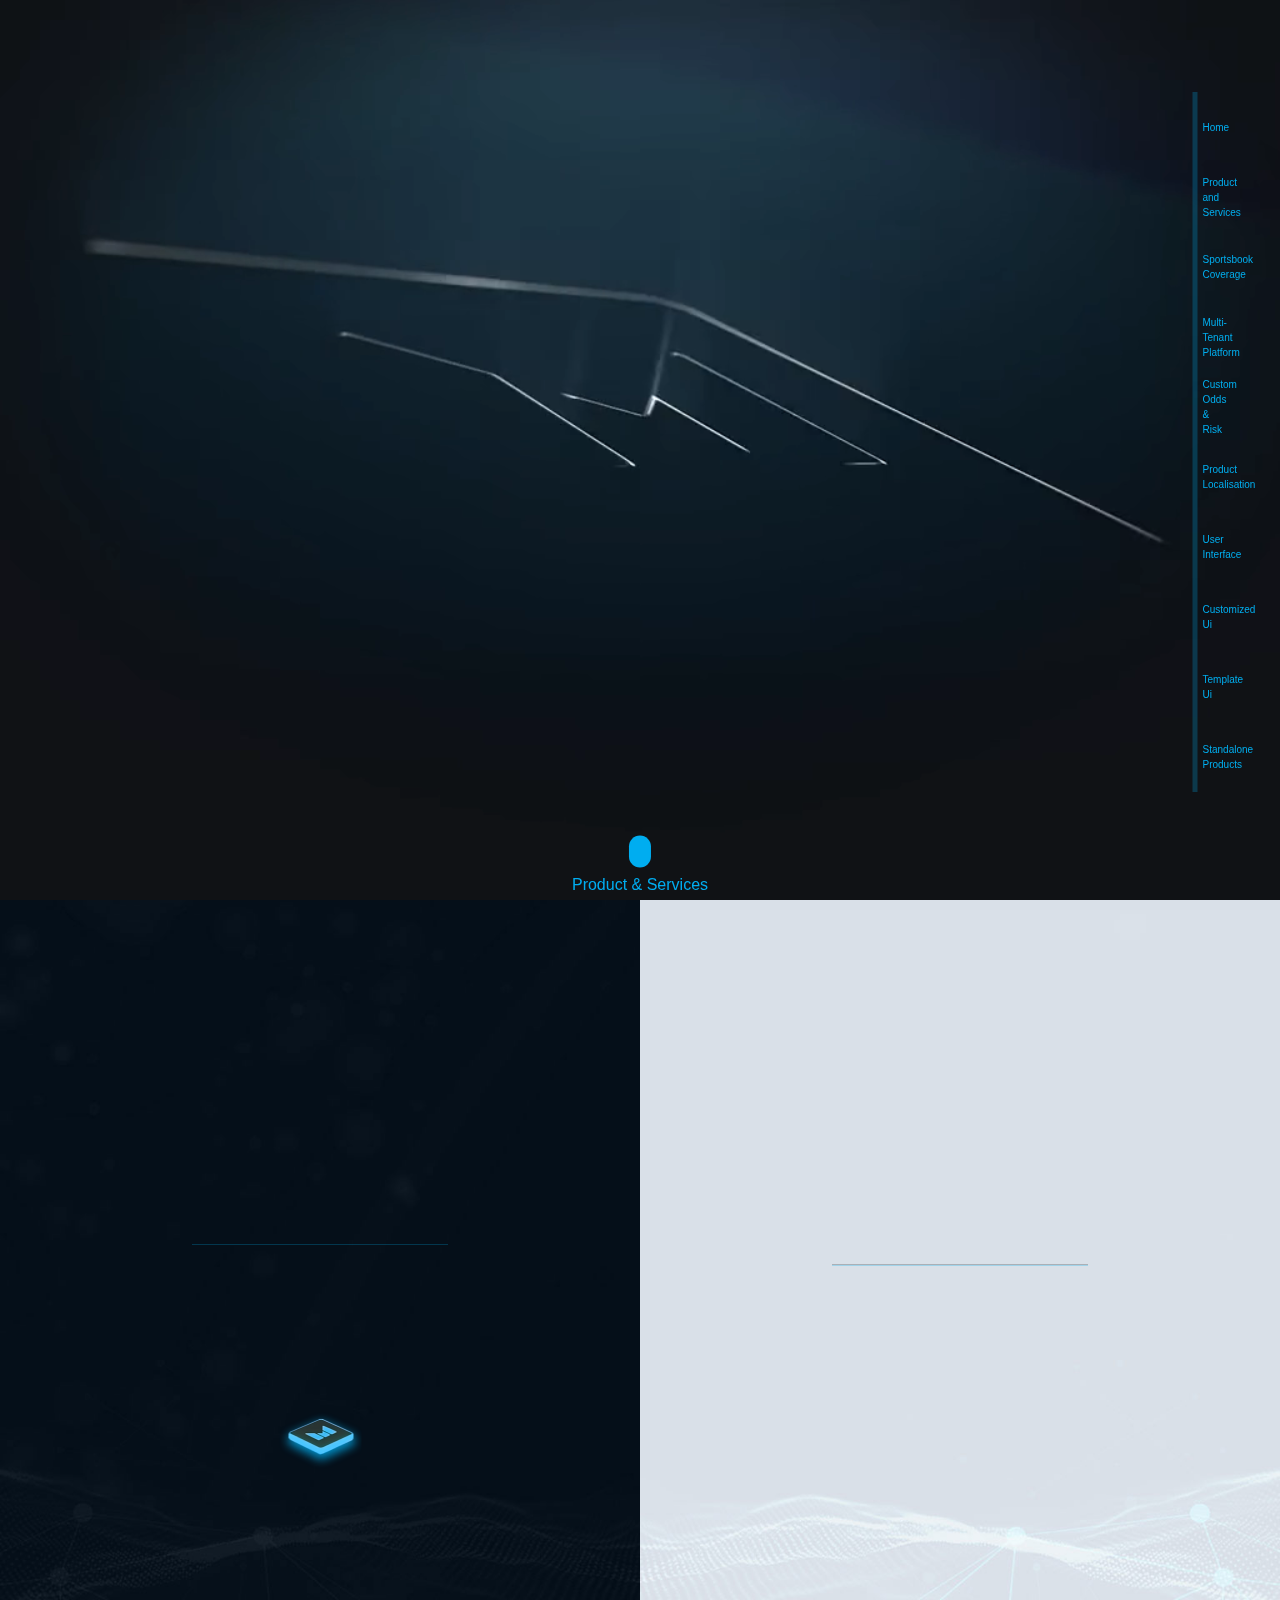
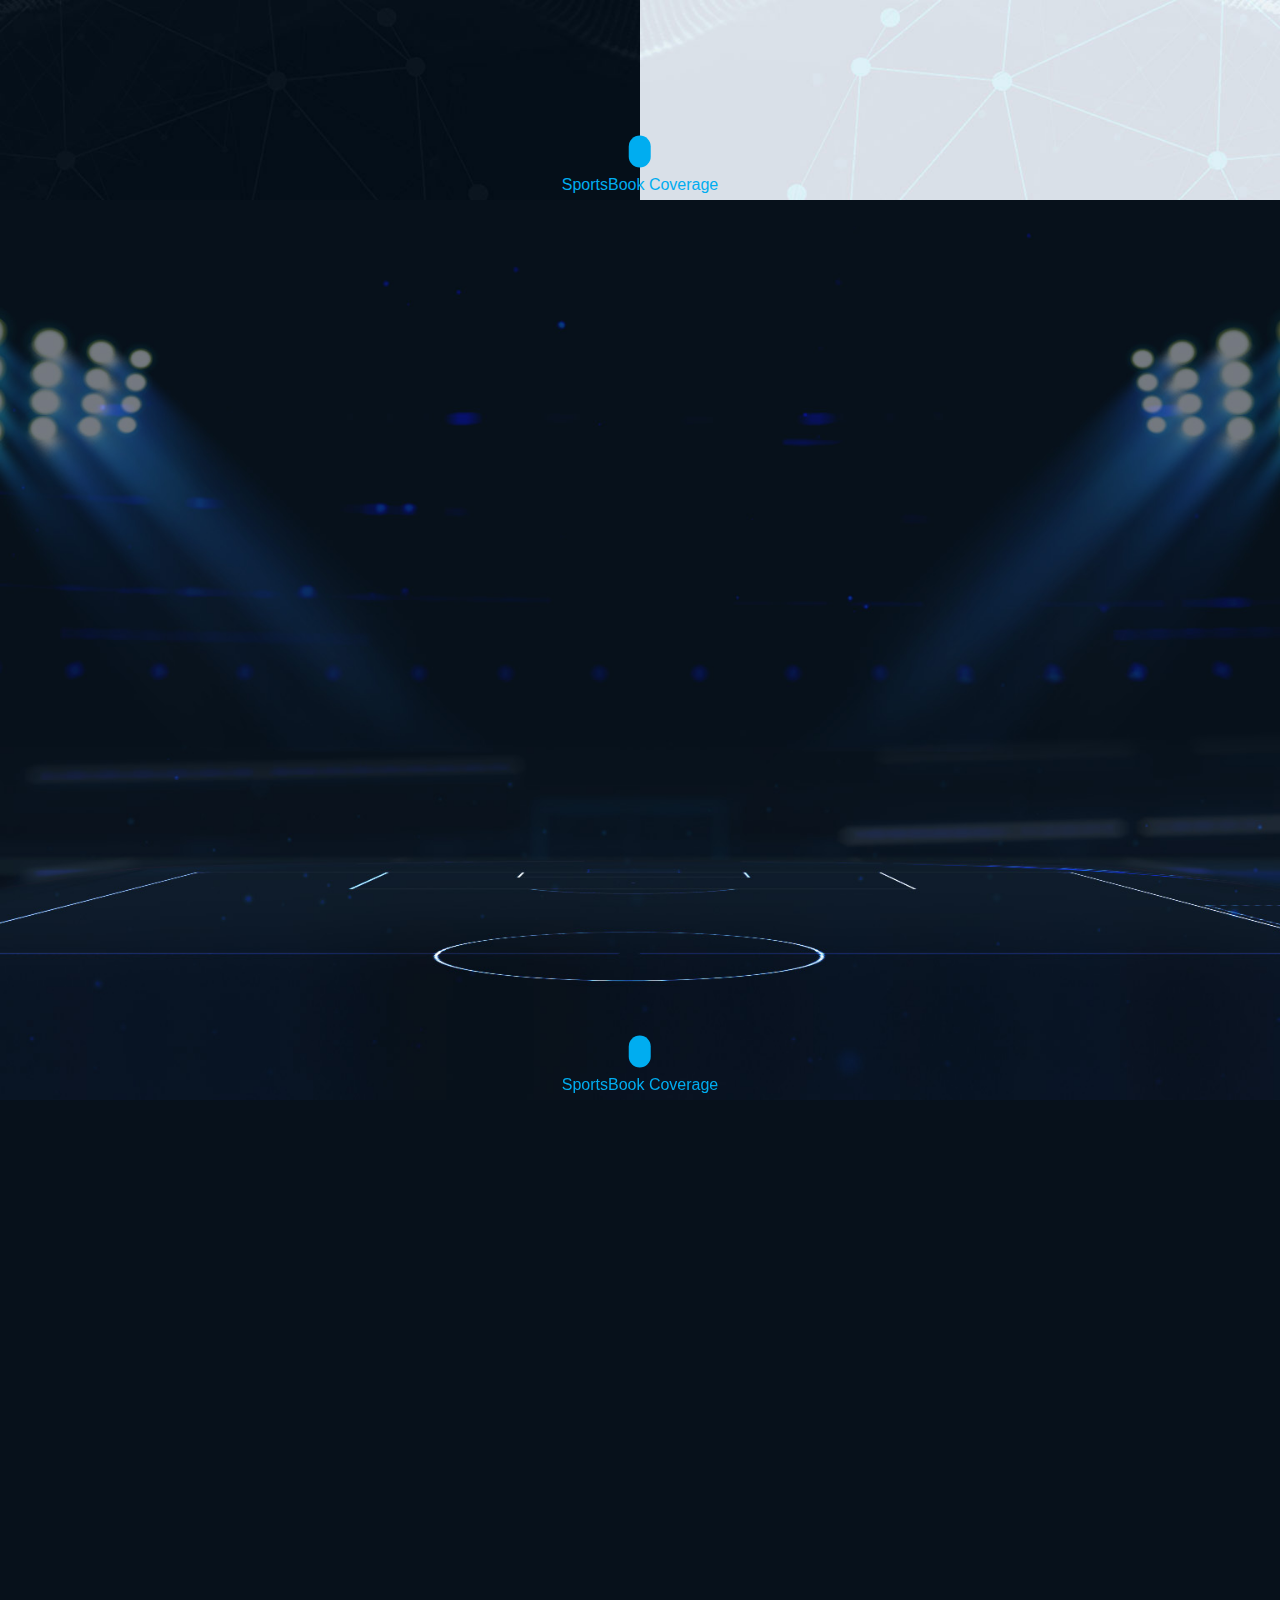
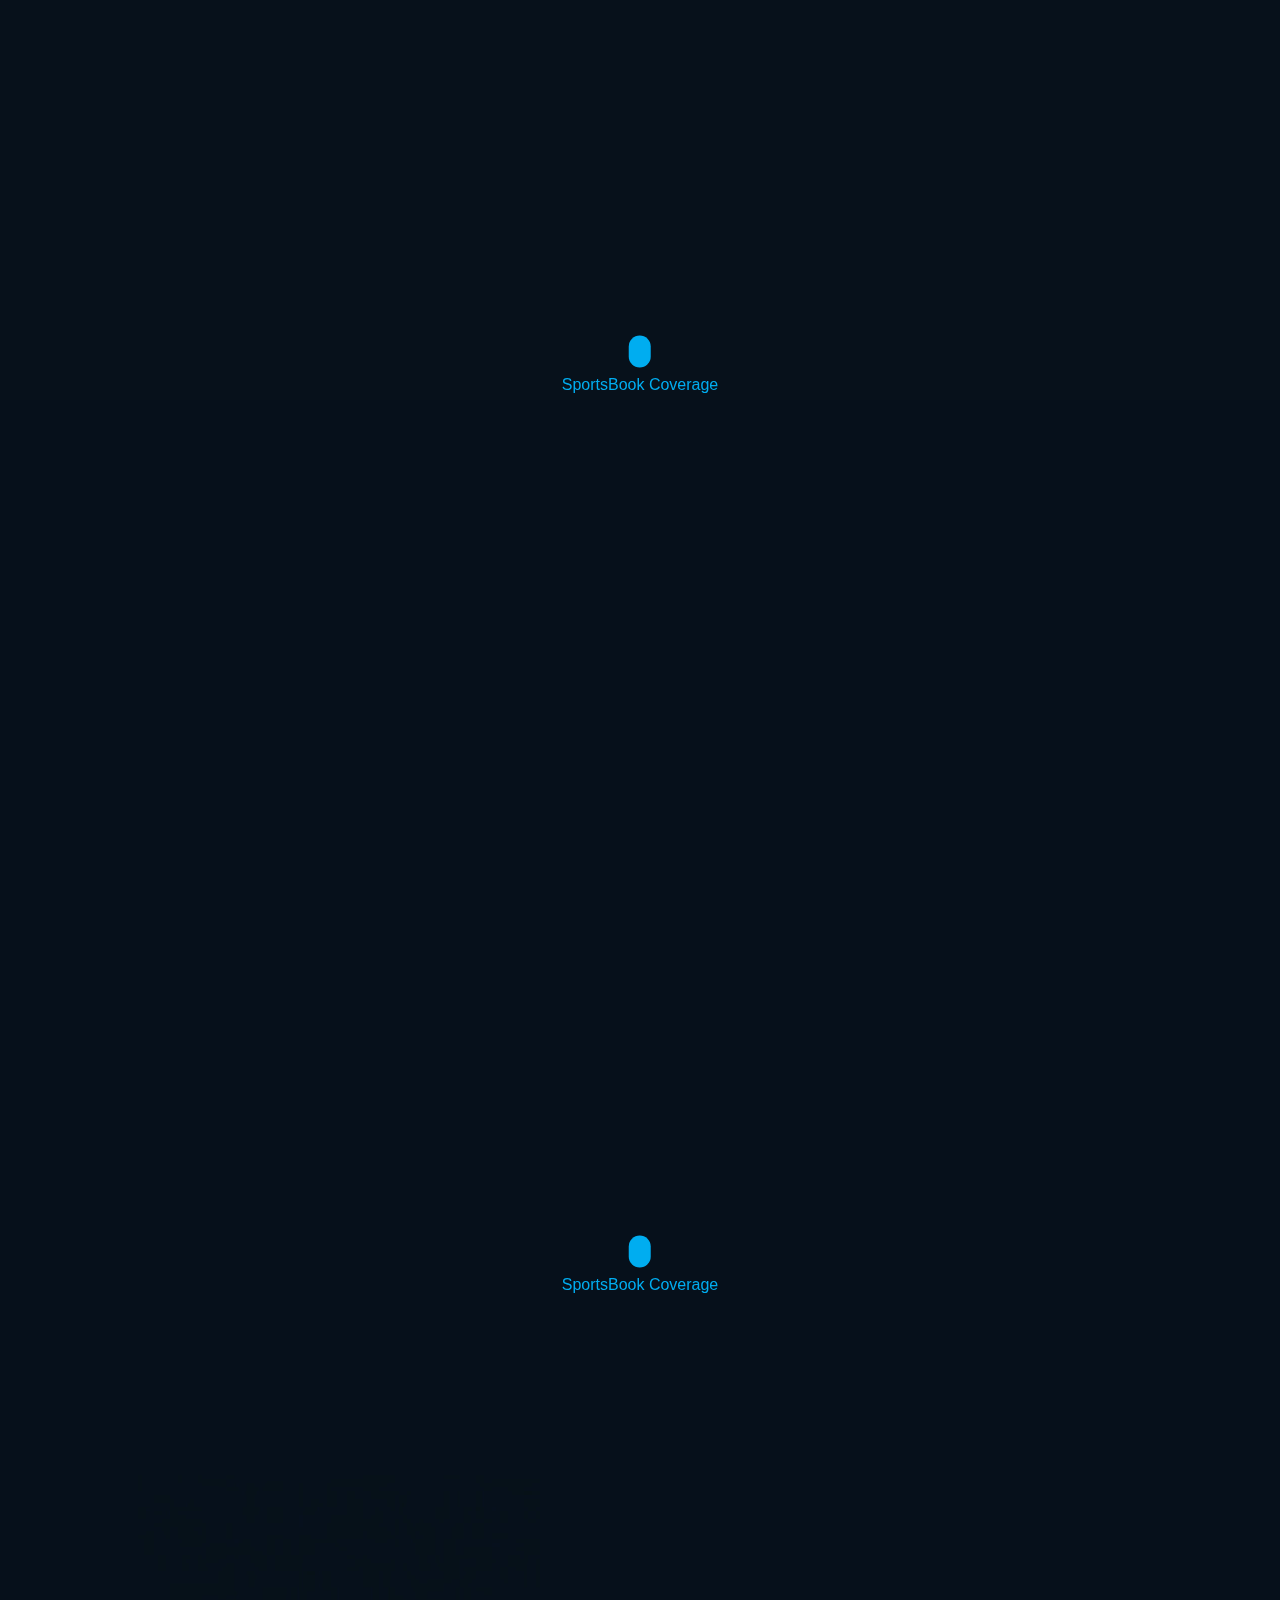
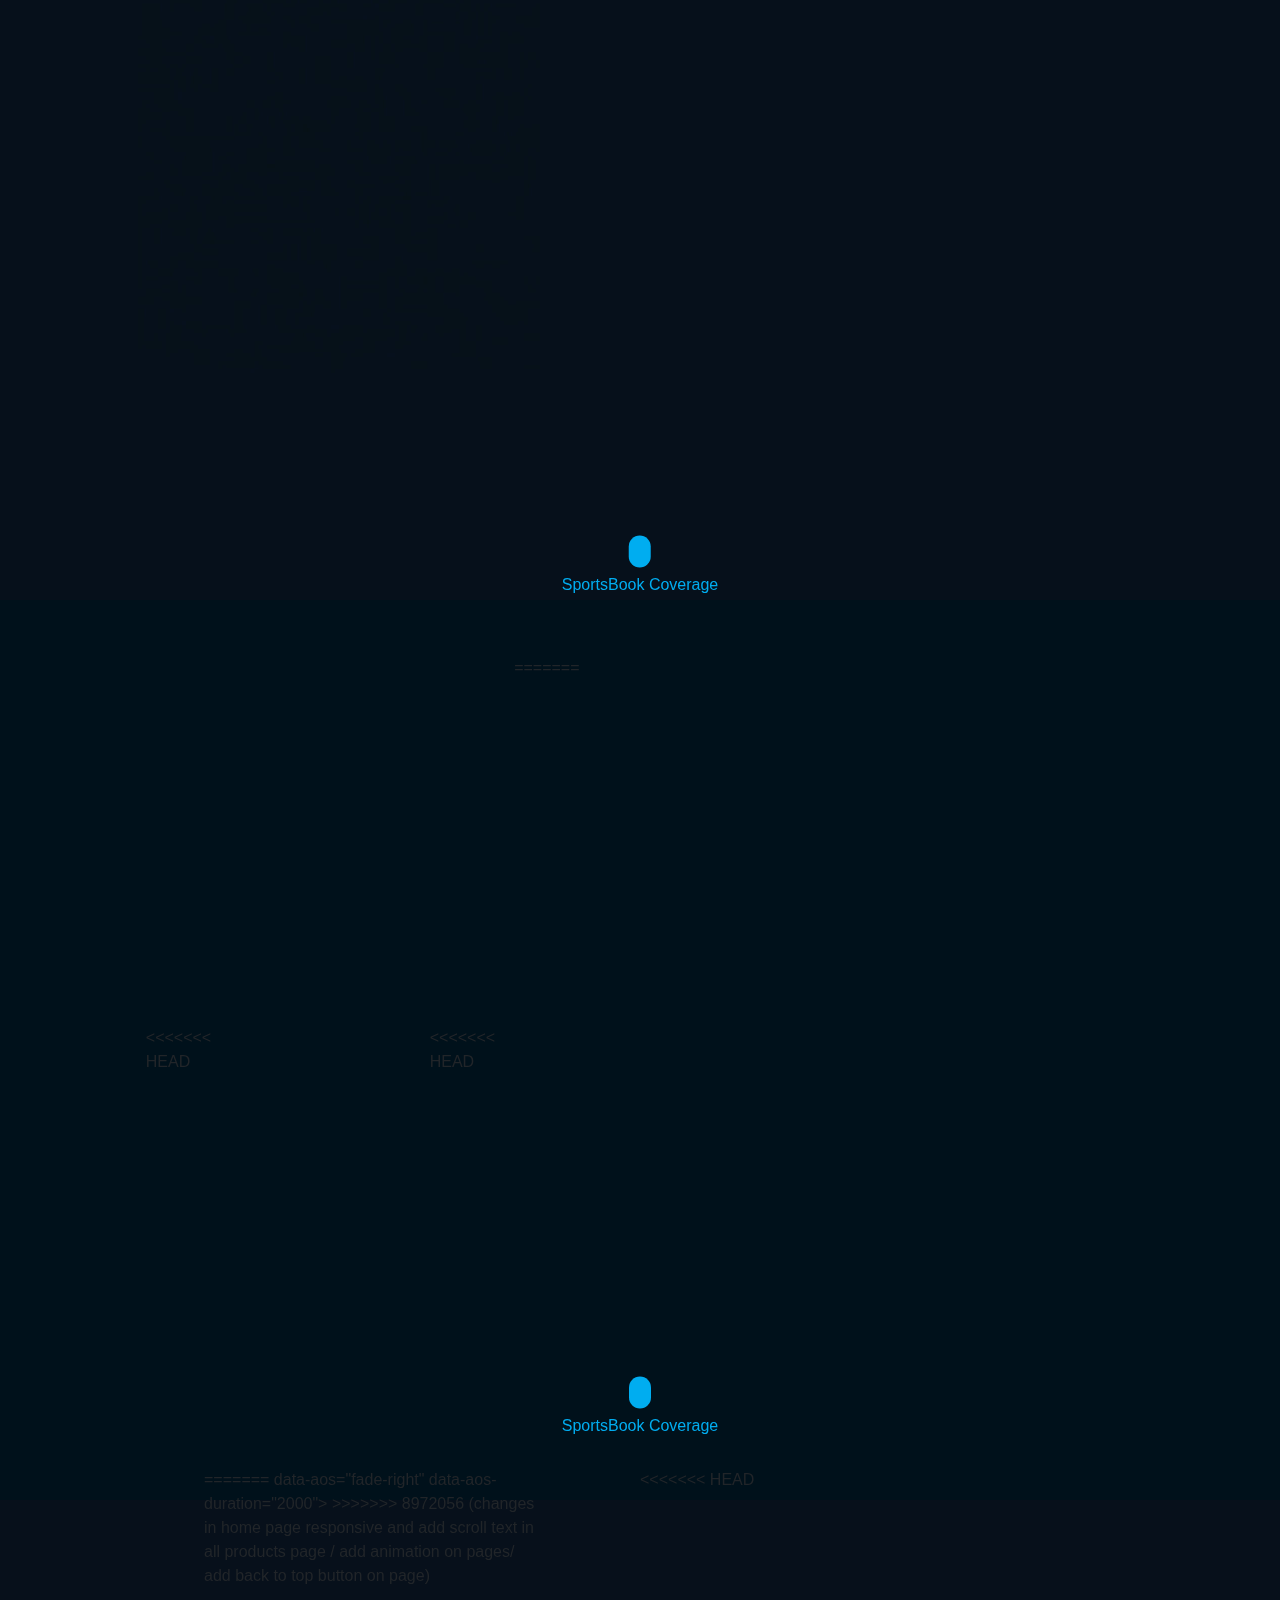
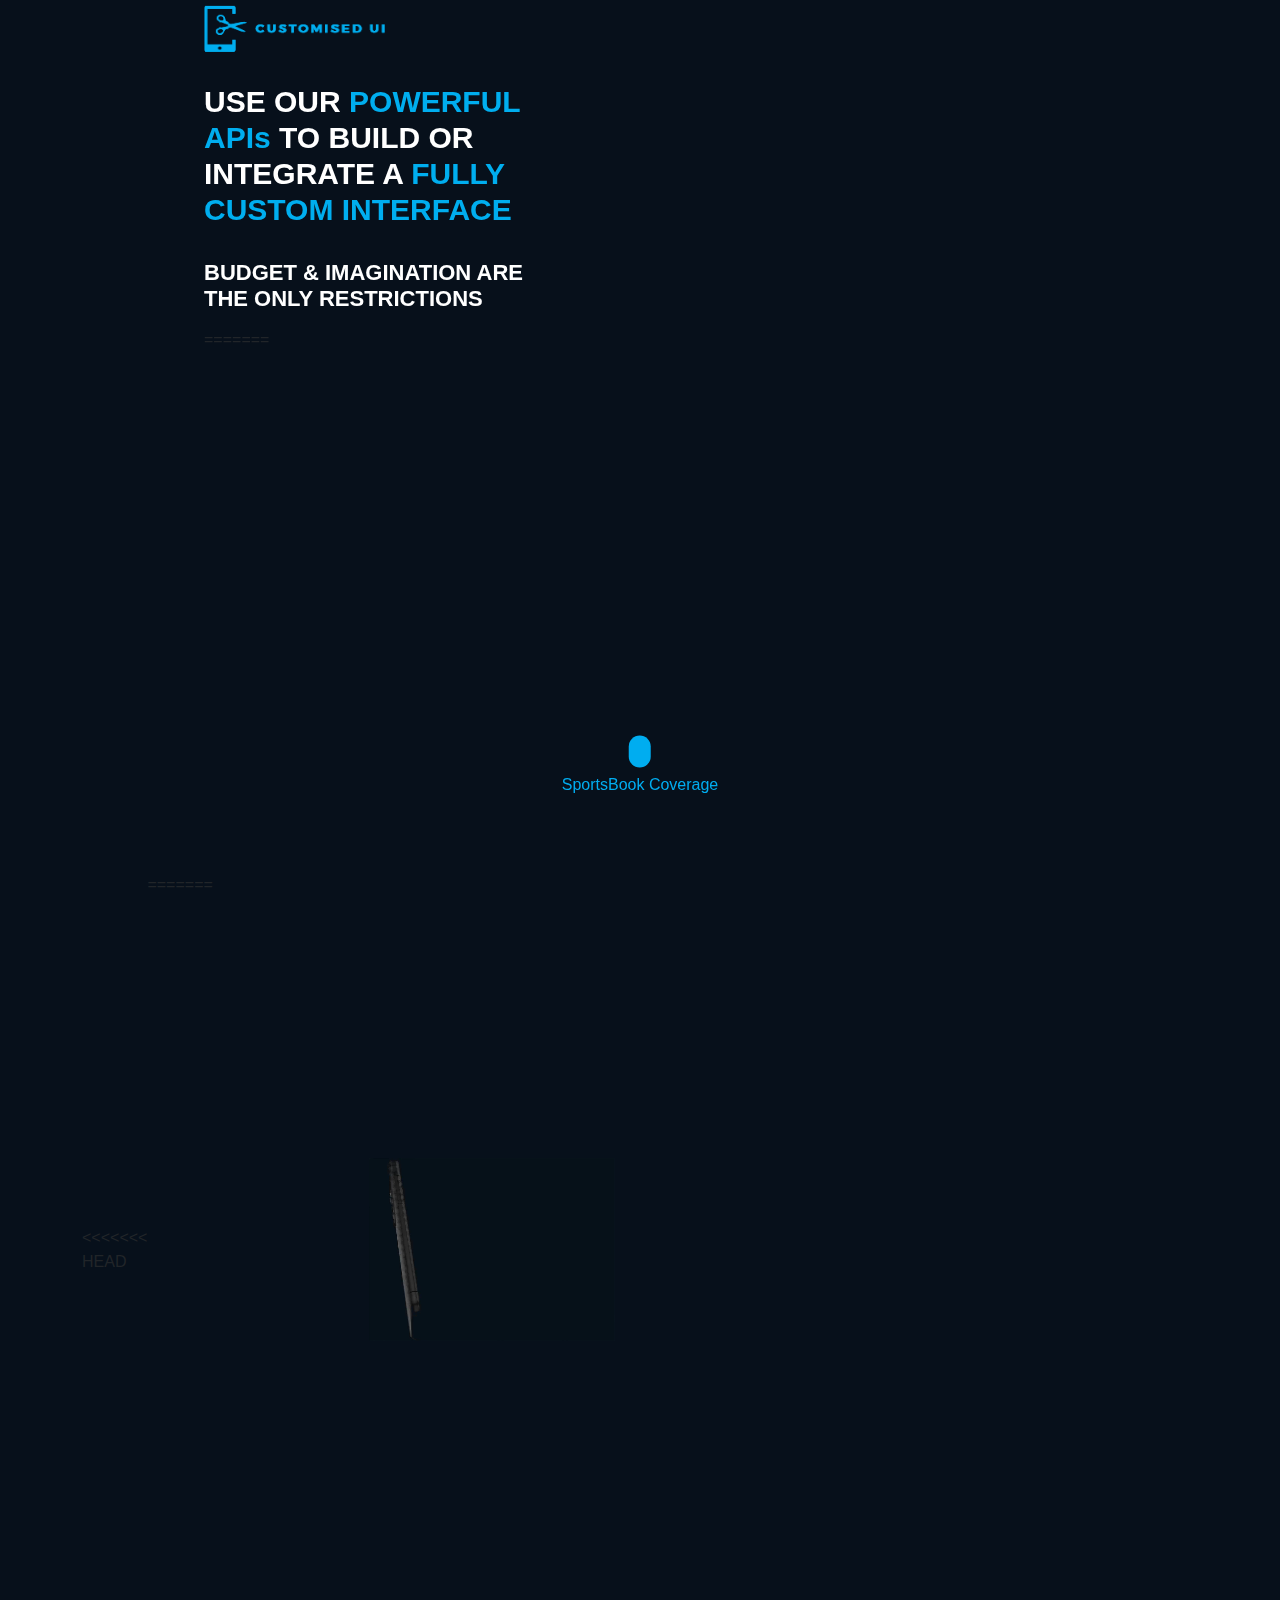
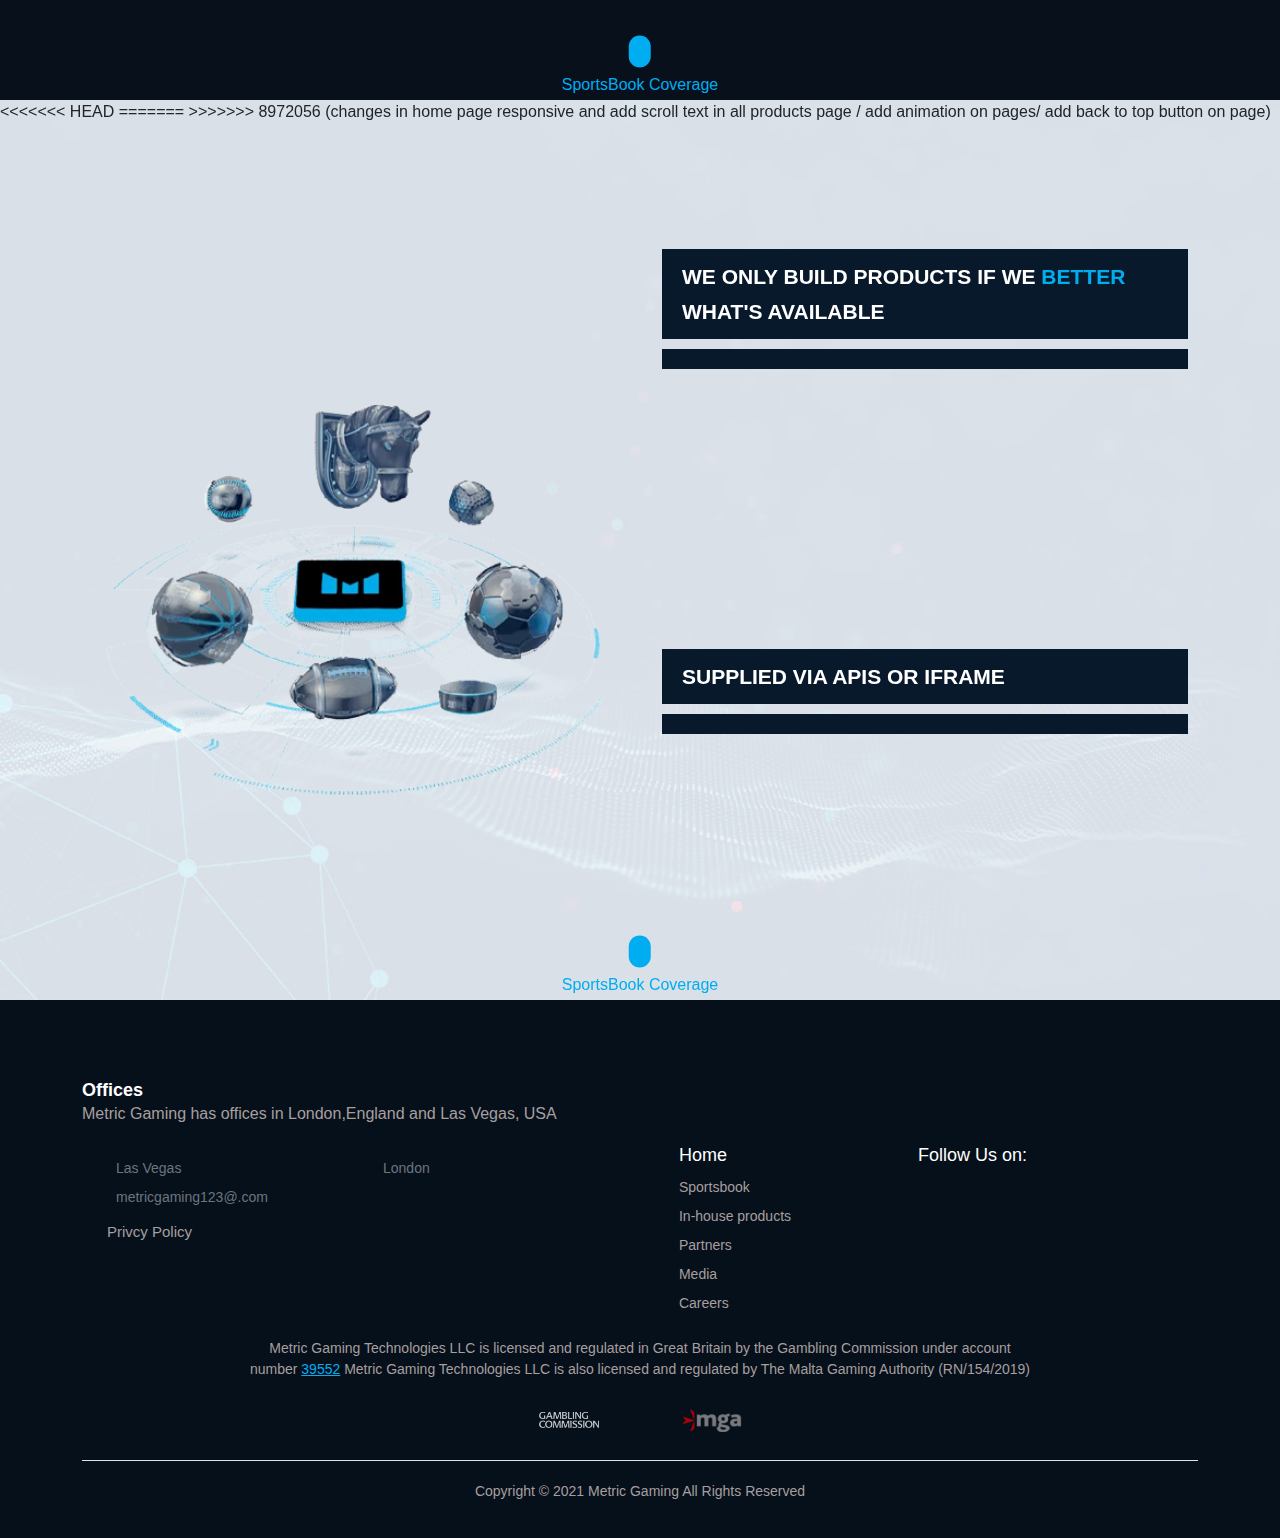
<file: index.html>
<!DOCTYPE html>
<html lang="en">
  <head>
    <meta charset="UTF-8" />
    <meta http-equiv="X-UA-Compatible" content="IE=edge" />
    <meta name="viewport" content="width=device-width, initial-scale=1.0" />
    <title>Metric-Gaming</title>
    <link rel="stylesheet" href="assets/css/font.css" />
    <link rel="stylesheet" href="assets/css/bootstrap.min.css" />
    <link rel="stylesheet" href="index.css" />
    <link rel="stylesheet" href="https://unpkg.com/aos@next/dist/aos.css" />
  </head>

  <body>
    <!-- navbar -->
    <header class="header">
      <nav class="mx-auto d-flex align-items-center justify-content-between">
        <div class="logo_image">
          <img
            src="./images/logo-m.png"
            alt="logo image"
            class="w-100 h-100"
            onClick="window.location.reload();"
          />
        </div>
        <div
          class="menu_btn d-flex align-itmes-center justify-content-center flex-column"
          id="menu_btn"
        >
          <div class="first_line lines"></div>
          <div class="second_line lines"></div>
          <div class="third_line lines"></div>
          <div class="four_line lines"></div>
        </div>
      </nav>
    </header>
    <!-- navbar end -->
    <!-- sidebar -->
    <div class="sidebar">
      <ul>
        <li class="main sidebar_list"><a href="#">Home</a></li>
        <li class="main sidebar_list"><a href="#">Product & service</a></li>
        <li class="sub sidebar_list"><a href="#">- Complete Sports Book</a></li>
        <li class="inner sidebar_list">
          <img src="./images/butllet_image.svg" alt="bullet_image" /><a href="#"
            >OMPLETE COVERAGE</a
          >
        </li>
        <li class="inner sidebar_list">
          <img src="./images/butllet_image.svg" alt="bullet_image" /><a href="#"
            >MULTI-TENANT PLATFORM</a
          >
        </li>
        <li class="inner sidebar_list">
          <img src="./images/butllet_image.svg" alt="bullet_image" /><a href="#"
            >CUSTOM ODDS & RISK</a
          >
        </li>
        <li class="inner sidebar_list">
          <img src="./images/butllet_image.svg" alt="bullet_image" /><a href="#"
            >PRODUCT LOCALISATION</a
          >
        </li>
        <li class="inner sidebar_list">
          <img src="./images/butllet_image.svg" alt="bullet_image" /><a href="#"
            >TAILORED USER INTERFACE</a
          >
        </li>
        <li class="sub_mid sidebar_list">
          <a href="#">- STANDALONE PRODUCTS</a>
        </li>
        <li class="inner sidebar_list">
          <img src="./images/butllet_image.svg" alt="bullet_image" /><a href="#"
            >SOCCER</a
          >
        </li>
        <li class="inner sidebar_list">
          <img src="./images/butllet_image.svg" alt="bullet_image" /><a href="#"
            >RACING</a
          >
        </li>
        <li class="inner sidebar_list">
          <img src="./images/butllet_image.svg" alt="bullet_image" /><a href="#"
            >US SPORTS</a
          >
        </li>
        <li class="inner sidebar_list">
          <img src="./images/butllet_image.svg" alt="bullet_image" /><a href="#"
            >GOLF</a
          >
        </li>
        <li class="main sidebar_list"><a href="#">ABOUT US</a></li>
        <li class="inner sidebar_list">
          <img src="./images/butllet_image.svg" alt="bullet_image" /><a href="#"
            >MEDIA</a
          >
        </li>
        <li class="inner sidebar_list">
          <img src="./images/butllet_image.svg" alt="bullet_image" /><a href="#"
            >SUPPORTED BRANDS</a
          >
        </li>
        <li class="inner sidebar_list">
          <img src="./images/butllet_image.svg" alt="bullet_image" /><a href="#"
            >CAREERS</a
          >
        </li>
        <li class="inner sidebar_list">
          <img src="./images/butllet_image.svg" alt="bullet_image" /><a href="#"
            >CONTACT US</a
          >
        </li>
      </ul>
    </div>
    <!-- sidebar end -->
    <!-- sections -->
    <div lass="main_container">
      <!-- contact us -->
      <a href="#" target="_blank" class=
        ><i class="fa-solid fa-chevron-right contact_i"></i>
      </a>
      <a
        target="_blank"
        class="text-decoration-none contact_us"
        data-bs-toggle="modal"
        href="#contact_us_modal"
      >
        <p class="mb-0 text-capitalize">Contact Us</p>
      </a>
      <!-- contact us -->
      <!-- range -->
      <div class="range d-block d-md-block d-none" id="ranger">
        <ul>
          <li id="first_page_link" class="first_page">
            <a href="#first_page" class="first">Home</a>
          </li>
          <li id="second_page_link" class="second_page">
            <a href="#second_page" class="second">Product and Services</a>
          </li>
          <li id="third_page_link" class="third_page">
            <a href="#third_page" class="third">Sportsbook Coverage</a>
          </li>
          <li id="four_page_link" class="four_page">
            <a href="#four_page" class="four">Multi-Tenant Platform</a>
          </li>
          <li id="five_page_link" class="five_page">
            <a href="#five_page" class="five">Custom Odds & Risk</a>
          </li>
          <li id="six_page_link" class="six_page">
            <a href="#six_page" class="six">Product Localisation</a>
          </li>
          <li id="seven_page_link" class="seven_page">
            <a href="#seven_page" class="seven">User Interface</a>
          </li>
          <li id="eight_page_link" class="eight_page">
            <a href="#eight_page" class="eight">Customized Ui</a>
          </li>
          <li id="nine_page_link" class="nine_page">
            <a href="#nine_page" class="nine">Template Ui</a>
          </li>
          <li id="ten_page_link" class="ten_page">
            <a href="#ten_page" class="ten">Standalone Products</a>
          </li>
        </ul>
      </div>
      <!-- range end -->

      <section id="first_page" class="section_height">
        <div class="row home_page align-items-center justify-content-end">
          <div class="col-12 col-md-6 home_content">
            <h1>
              <span class="blue_color">MULTI-TENANT</span><br />
              <span class="white_color">SPORTS BETTING</span><br />
              <span class="white_color">SOFTWARE PROVIDER</span>
            </h1>
            <hr class="home_page_line" />
            <p class="para_one mb-0">New to Metric Gaming?</p>
            <p class="para_two mb-0">
              Our short video explains how we're <span>better</span>
            </p>
            <button
              type="button "
              class="home_page_button"
              data-bs-toggle="modal"
              data-bs-target="#home_page_yt_video"
            >
              <i class="fa-solid fa-circle-play me-3 video_icon"></i>Watch Video
            </button>
          </div>
        </div>
        <video muted autoplay class="back_video">
          <source src="./home-intro.mp4 " type="video/mp4 " />
        </video>
        <!-- all page next button start -->
        <a href="#second_page" class="Next_page_button">
          <div class="circle_anim">
            <i class="fa-solid fa-angle-down down_icon"></i>
          </div>
          <p class="section_name">Product & Services</p>
        </a>
        <!-- all page next button end -->
      </section>
      <!-- second page start -->
      <section id="second_page" class="section_height">
        <h1 class="second_page_scroll_text" id="product_scroll_text">
          product & services
        </h1>
        <div class="second_page_cont container-fluid p-0">
          <div class="row flex-wrap">
            <div class="col-12 col-lg-6 product_left">
              <div class="container-fluid product_left_cont">
                <div
                  class="product_content_title"
                  data-aos="fade-down"
                  data-aos-duration="1500"
                >
                  <h5 class="prod_title mb-0">a market beating</h5>
                  <h5 class="prod_title mb-0 blue_color">SPORTSBOOK</h5>
                  <h5 class="prod_title mb-0">PLATFORM & SERVICE</h5>
                </div>
                <hr class="product_hr" />
                <div class="product_title_para">
                  <p
                    class="prara_one"
                    data-aos="fade-down"
                    data-aos-duration="1500"
                  >
                    A purpose-built B2B <br />
                    sportsbook platform providing:
                  </p>
                </div>
                <div class="product_round">
                  <div
                    class="col-6 p-0 product_feature_left_wrapper pe-3"
                    data-aos="fade-right"
                    data-aos-duration="1500"
                  >
                    <h4 class="product_feature">Complete Coverage</h4>
                    <h4 claas="product_feature" id="product_feature_mid_left">
                      Custom Odds & Risk
                    </h4>
                    <h4 class="product_feature">In-Play Innovations</h4>
                  </div>
                  <div class="prod_img_div">
                    <img
                      src="./videos/product_image_logo.png"
                      alt="product image logo"
                      class="second_page_prod_image"
                    />
                  </div>
                  <div
                    class="col-6 p-0 product_feature_right_wrapper ps-3"
                    data-aos="fade-left"
                    data-aos-duration="1500"
                  >
                    <h4 class="product_feature">Multi-Tenant Capabilities</h4>
                    <h4 claas="product_feature" id="product_feature_mid_right">
                      Product Localisation
                    </h4>
                    <h4 class="product_feature">Tailored User Interfaces</h4>
                  </div>
                </div>
                <button
                  type="button"
                  class="sports_book_btn product_button_light"
                  data-aos="fade-up"
                  data-aos-duration="1500"
                >
                  <i class="fa-solid fa-circle-down down_arrow me-3"></i>Go to
                  sportsbook
                </button>
              </div>
            </div>
            <div class="col-12 col-lg-6 product_right">
              <div class="container product_right_cont mx-auto">
                <div
                  class="product_content_title_right"
                  data-aos="fade-down"
                  data-aos-duration="1500"
                >
                  <h2 class="product_right_title mb-0">OUR MARKET LEADING</h2>
                  <h2 class="product_right_title mb-0 blue_color">
                    SPORTS PRODUCTS
                  </h2>
                  <h2 class="product_right_title mb-0">AS FEEDS OR SERVICES</h2>
                </div>
                <hr class="product_right_hr" />
                <p
                  class="sub_head_right"
                  data-aos="fade-down"
                  data-aos-duration="1500"
                >
                  Upgrade any sportsbook <br />
                  with these 7 services:
                </p>
                <div class="Prod_services">
                  <div
                    class="row mx-auto"
                    data-aos="fade-left"
                    data-aos-duration="1500"
                  >
                    <div class="col-6">
                      <img
                        src="./images/services_one.png"
                        alt="service one"
                        class="service_iamge s_iamge_one"
                      />
                      <h4 class="service_name">Soccer</h4>
                    </div>
                    <div class="col-6">
                      <img
                        src="./images/racing.png"
                        alt="service para_two"
                        class="service_iamge s_iamge_two"
                      />
                      <h4 class="service_name">4 US Sports</h4>
                    </div>
                    <div class="col-6">
                      <img
                        src="./images/house.png"
                        alt="service three"
                        class="service_iamge s_iamge_three"
                      />
                      <h4 class="service_name">Racing</h4>
                    </div>
                    <div class="col-6">
                      <img
                        src="./images/golf.png"
                        alt="service four"
                        class="service_iamge s_iamge_four"
                      />
                      <h4 class="service_name">Golf</h4>
                    </div>
                  </div>
                </div>
                <button
                  type="button"
                  class="sports_book_btn product_button_dark"
                  data-aos="fade-up"
                  data-aos-duration="1500"
                >
                  <i class="fa-solid fa-circle-down down_arrow me-3"></i>Go to
                  Sports
                </button>
              </div>
            </div>
          </div>
        </div>
        <!-- all page next button start -->
        <a href="#third_page" class="Next_page_button">
          <div class="circle_anim">
            <i class="fa-solid fa-angle-down down_icon"></i>
          </div>
          <p class="section_name">SportsBook Coverage</p>
        </a>
        <!-- all page next button end -->
      </section>
      <!-- second page end -->
      <!-- third page -->
      <section
        id="third_page"
        class="d-flex align-items-center justify-content-center section_height"
      >
        <div class="container third_page_content">
          <div class="third_page_header mx-auto"  data-aos="fade-up"
           data-aos-duration="2000">
            <h2 class="text-uppercase text-center">
              METRIC'S<span class="blue_color mx-2">COMPLETE</span>SPORTSBOOK
            </h2>
            <p class="para_one text-uppercase text-center">
              All the events and markets you want, supplied as you need
            </p>
          </div>
          <div class="sports_content_wrapper mx-auto" data-aos="fade-up"
           data-aos-duration="2500">
            <div class="sports_content">
              <div class="d-flex justify-content-around">
                <div>
                  <div class="vertical">
                    <div>
                      <h3>50+</h3>
                    </div>
                    <div>
                      <h3>7 In-House</h3>
                    </div>
                  </div>
                  <div class="horizontal_text">
                    <h3>sports</h3>
                  </div>
                </div>
                <div>
                  <div class="vertical">
                    <div>
                      <h3>400,000+ Annually</h3>
                    </div>
                    <div>
                      <h3>260,000+ In-Play</h3>
                    </div>
                  </div>
                  <div class="horizontal_text">
                    <h3>Events</h3>
                  </div>
                </div>
                <div>
                  <div class="vertical">
                    <div>
                      <h3>2,000 Bets per second</h3>
                    </div>
                    <div>
                      <h3>Horizontally scalable</h3>
                    </div>
                  </div>
                  <div class="horizontal_text">
                    <h3>Performance</h3>
                  </div>
                </div>
              </div>
            </div>
          </div>
        </div>
       <!-- all page next button start -->
        <a href="#four_page" class="Next_page_button">
          <div class="circle_anim">
            <i class="fa-solid fa-angle-down down_icon"></i>
          </div>
          <p class="section_name">SportsBook Coverage</p>
        </a>
        <!-- all page next button end -->
      </section>
      <section id="four_page" class="section_height">
        <div class="horizontal_line" id="hori_line"></div>
        <h1 id="scroll_text" class="scroll_text_page_four">
          MULTI-TENANT Plateform
        </h1>
        <div class="multi_telant_platform_content">
          <div class="row mx-auto">
            <div
              class="col-12 col-md-5 d-flex align-items-center justify-content-around title_wrapper"
             data-aos="zoom-in-up"  data-aos-duration="3000">
              <h3 class="multi_media_title">
                EVEN THOUGH THEY ARE ALL HOUSED IN THE
                <span class="blue_color">SAME PLACE</span>
              </h3>
            </div>
            <div class="col-12 col-md-7 platform_video_wrapper" data-aos="fade-left"  data-aos-duration="3000">
              <div>
                <video
                  loop
                  muted
                  autoplay
                  onloadedmetadata="this.muted = true"
                  playsinline=""
                  itemprop="video"
                  class="platform_video"
                >
                  <source src="./videos/platform.mp4" type="video/mp4" />
                </video>
              </div>
            </div>
          </div>
        </div>
        <div class="four_page_horiline_bottom"></div>
        <!-- all page next button start -->
        <a href="#five_page" class="Next_page_button">
          <div class="circle_anim">
            <i class="fa-solid fa-angle-down down_icon"></i>
          </div>
          <p class="section_name">SportsBook Coverage</p>
        </a>
        <!-- all page next button end -->
      </section>
      <section id="five_page" class="custom_odds_page section_height">
        <h1 class="custom_add_scroll_text" id="custom_add_scroll_text">
          Custom Odds and Risk
        </h1>
        <div class="wrapper container">
          <div class="row custom_odd_row">
            <div class="col-12 col-md-5 custom_odd_left">
              <div
                class="custom_text d-flex align-items-center justify-content-center"
              >
                <h3 data-aos="fade-right"
     data-aos-offset="300" data-aos-duration="1000"
     data-aos-easing="ease-in-sine">
                  WE IMPLEMENT <br />
                  <span class="blue_color">THE RIGHT STRATEGY</span><br />
                  FOR EACH TENANT <br />
                  <br />
                  <span class="blue_color me-2">EVERY</span>SPORT <br />
                  <span class="blue_color me-2">EVERY</span>MARKET <br />
                  <span class="blue_color me-2">EVERY</span>SELECTION
                </h3>
              </div>
            </div>
            <div class="col-12 col-md-7">
              <div class="custom_odd_video_div d-flex justify-content-center" data-aos="fade-left"
     data-aos-offset="300"
     data-aos-easing="ease-in-sine"data-aos-duration="1000">
                <video
                  loop
                  muted
                  autoplay
                  onloadedmetadata="this.muted = true"
                  playsinline=""
                  itemprop="video"
                  class="custom_odd_video"
                >
                  <source src="./videos/odds-risks.mp4" type="video/mp4" />
                </video>
              </div>
            </div>
          </div>
        </div>
        <!-- all page next button start -->
        <a href="#six_page" class="Next_page_button">
          <div class="circle_anim">
            <i class="fa-solid fa-angle-down down_icon"></i>
          </div>
          <p class="section_name">SportsBook Coverage</p>
        </a>
        <!-- all page next button end -->
      </section>
      <section id="six_page" class="localism_page section_height">
        <div class="container localism_wrap">
          <div class="row mx-auto">
            <div class="col-12 col-md-6 p-0">
              <div class="localism_video_wrapper">
                <video
                  loop
                  muted
                  autoplay
                  onloadedmetadata="this.muted = true"
                  playsinline=""
                  itemprop="video"
                  class="custom_odd_video"
                >
                  <source src="./videos/localism.mp4" type="video/mp4" />
                </video>
              </div>
            </div>
            <div class="col-12 col-md-6 localism_content p-0">
              <h3 class="text" data-aos="fade-up"
     data-aos-anchor-placement="bottom-bottom">
                <span class="blue_color text-bold main_text"
                  >AUTOMATE LOCALISATION</span
                >
                <br />
                BY PAIRING THESE CAPABILITIES <br />
                WITH OUR <span class="blue_color"> ADVANCED CMS ENGINE </span>
                <br /><br />
              </h3>
              <h3 class="s_text mt-2" data-aos="fade-up"
     data-aos-anchor-placement="bottom-bottom">
                TO EFFECTIVELY <br />
                <span class="blue_color main_text"
                  >AUTOMATE CONTENT CURATION</span
                >
                <br />
                ACROSS TERRITORIES
              </h3>
            </div>
          </div>
        </div>
        <!-- all page next button start -->
        <a href="#seven_page" class="Next_page_button">
          <div class="circle_anim">
            <i class="fa-solid fa-angle-down down_icon"></i>
          </div>
          <p class="section_name">SportsBook Coverage</p>
        </a>
        <!-- all page next button end -->
      </section>
      <section id="seven_page" class="user_interface section_height">
        <h1
          class="text-uppercase user_inter_scroll_text"
          id="userInterFaceText"
        >
          User Interfaces
        </h1>
        <div class="container">
          <div class="row page_seven_wrap">
            <div
              class="col-12 col-md-4 d-flex align-items-center justify-content-center d-md-none pb-5"
            >
              <img src="./images/mannequin.png" class="ai_image" data-aos="fade-up"  data-aos-duration="2000"/>
            </div>
            <div
              class="col-12 col-md-4 user_int_sides d-flex align-items-center justify-content-center"
            >
<<<<<<< HEAD
              <div class="user_content" data-aos="fade-up"
     data-aos-anchor-placement="bottom-bottom" data-aos="fade-left"  data-aos-duration="2000">
=======
              <div class="user_content" data-aos="fade-right" data-aos-duration="2000">
>>>>>>> 8972056 (changes in home page responsive and add scroll text in all products page / add animation on pages/ add back to top button on page)
                <img
                  src="./images/customised-icon.png"
                  alt="customized icon"
                  class="coustomized_image"
                />
                <h2 class="heading_text blue_color">CUSTOMISED</h2>
                <h2 class="heading_text">USER INTERFACE</h2>
                <!-- <hr class="hori_line_user" /> -->

                <div class="info info_left">
                  <span class="blue_color me-2">Tailor-made,</span>to your
                  <br />
                  specifications
                </div>
                <div class="user_links_div pt-3">
                  <a href="#" class="user_links d-flex align-items-center"
                    ><i class="fa-regular fa-circle-down icon mx-2"></i>learn
                    More</a
                  >
                </div>
              </div>
            </div>
            <div
<<<<<<< HEAD
              class="col-12 col-md-4 d-none align-items-center justify-content-center d-md-flex"
=======
              class="col-12 col-md-4 d-none align-items-center justify-content-center d-md-flex" data-aos="fade-up" data-aos-duration="2000" 
>>>>>>> 8972056 (changes in home page responsive and add scroll text in all products page / add animation on pages/ add back to top button on page)
            >
              <img src="./images/mannequin.png" class="ai_image" />
            </div>
            <div
              class="col-12 col-md-4 d-flex align-items-center justify-content-end user_content_right mt-4 mt-md-0"
            >
<<<<<<< HEAD
              <div class="user_content text-start text-md-end">
=======
              <div class="user_content text-start text-md-end"  data-aos="fade-left" data-aos-duration="2000">
>>>>>>> 8972056 (changes in home page responsive and add scroll text in all products page / add animation on pages/ add back to top button on page)
                <img
                  src="./images/templated-icon-rev.png"
                  alt="customized icon"
                  class="coustomized_image"
                />
                <h2 class="heading_text blue_color">TEMPLATED</h2>
                <h2 class="heading_text">USER INTERFACE</h2>
                <!-- <hr class="hori_line_user" /> -->
                <div class="info info_right">
                  <span class="blue_color me-2">Made-to-measure,</span
                  >modifiable<br />
                  solution
                </div>
                <div
                  class="user_links_div pt-3 d-flex align-items-center justify-content-end"
                >
                  <a href="#" class="user_links"
                    ><i class="fa-regular fa-circle-down icon mx-2"></i>learn
                    More</a
                  >
                </div>
              </div>
            </div>
          </div>
        </div>
        <!-- all page next button start -->
        <a href="#eight_page" class="Next_page_button">
          <div class="circle_anim">
            <i class="fa-solid fa-angle-down down_icon"></i>
          </div>
          <p class="section_name">SportsBook Coverage</p>
        </a>
        <!-- all page next button end -->
      </section>
      <section id="eight_page" class="customized_ui section_height">
        <div class="container">
          <img
            src="./images/customised-icon.png"
            class="cs_ui_image d-block d-md-none mb-5"
          />
          <div class="row cs_ui_row">
            <div
              class="col-12 col-md-6 coustmized_ui_content d-flex align-items-start justify-content-center flex-column mt-5 mt-md-0"
<<<<<<< HEAD
            >
=======
            data-aos="fade-right" data-aos-duration="2000">
>>>>>>> 8972056 (changes in home page responsive and add scroll text in all products page / add animation on pages/ add back to top button on page)
              <img
                src="./images/customised-icon.png"
                class="cs_ui_image d-none d-md-block mb-5 mb-md-0"
              />
              <h2 class="main_title my-3">
                USE OUR <span class="blue_color">POWERFUL APIs</span> TO BUILD
                OR INTEGRATE A
                <span class="blue_color">FULLY CUSTOM INTERFACE</span>
              </h2>
              <h3 class="sub_head">
                BUDGET & IMAGINATION ARE THE ONLY RESTRICTIONS
              </h3>
            </div>
<<<<<<< HEAD
            <div class="col-12 col-md-6 coustmized_ui_content">
=======
            <div class="col-12 col-md-6 coustmized_ui_content" data-aos="fade-left" data-aos-duration="2000">
>>>>>>> 8972056 (changes in home page responsive and add scroll text in all products page / add animation on pages/ add back to top button on page)
              <div class="cs_ui_video_wrapper">
                <video
                  loop=""
                  muted=""
                  autoplay=""
                  onloadedmetadata="this.muted = true"
                  playsinline=""
                  itemprop="video"
                  class="custom_ui_video"
                >
                  <source src="./videos/customui.mp4" type="video/mp4" />
                </video>
              </div>
            </div>
          </div>
        </div>
        <!-- all page next button start -->
        <a href="#nine_page" class="Next_page_button">
          <div class="circle_anim">
            <i class="fa-solid fa-angle-down down_icon"></i>
          </div>
          <p class="section_name">SportsBook Coverage</p>
        </a>
        <!-- all page next button end -->
      </section>
      <section id="nine_page" class="templated_ui section_height">
        <div class="container">
          <div class="m_template_ui_image">
            <img
              src="./images/templated-icon_main_page.png"
              alt="template ui image"
              class="template_ui_image d-block d-md-none ms-4"
            />
          </div>
          <div class="template_ui_row row">
            <div class="col-12 col-md-6 template_ui_left">
<<<<<<< HEAD
              <div class="template_ui_content">
=======
              <div class="template_ui_content"  data-aos="fade-right" data-aos-duration="2000">
>>>>>>> 8972056 (changes in home page responsive and add scroll text in all products page / add animation on pages/ add back to top button on page)
                <img
                  src="./images/templated-icon_main_page.png"
                  alt="template ui image"
                  class="template_ui_image d-none d-md-block mb-5"
                />
                <h3 class="templateUiText">
                  OUR INTERFACE IS SPLIT <br />
                  INTO <span class="blue_color"> MODIFIABLE SECTIONS </span>
                </h3>
                <h3 class="templateUiText">
                  <span class="blue_color"> MADE-TO-MEASURE </span><br />
                  TO YOUR REQUIREMENTS
                </h3>
                <h3 class="templateUiText">
                  FOR A HIGH-QUALITY &<br />
                  <span class="blue_color"> QUICK ROUTE TO MARKET </span>
                </h3>
              </div>
            </div>
            <div
              class="col-12 col-md-6 template_ui_right d-flex align-items-center justify-content-center d-flex align-items-center justify-content-center"
            >
              <div
                class="template_ui_video_wrapper d-flex align-items-center justify-content-center"
              >
                <video
                  loop=""
                  muted=""
                  autoplay=""
                  onloadedmetadata="this.muted = true"
                  playsinline=""
                  itemprop="video"
                  class="template_ui_video"
                >
                  <source src="./videos/templatedui.mp4" type="video/mp4" />
                </video>
              </div>
            </div>
          </div>
        </div>
        <!-- all page next button start -->
        <a href="#ten_page" class="Next_page_button">
          <div class="circle_anim">
            <i class="fa-solid fa-angle-down down_icon"></i>
          </div>
          <p class="section_name">SportsBook Coverage</p>
        </a>
        <!-- all page next button end -->
      </section>
      <section id="ten_page" class="all_product section_height">
<<<<<<< HEAD
=======
        <h1 class="all_product_scroll_text" id="all_product_scroll_text">
          In-House Products
        </h1>
>>>>>>> 8972056 (changes in home page responsive and add scroll text in all products page / add animation on pages/ add back to top button on page)
        <div class="container">
          <div class="row all_prod_row">
            <div class="col-12 col-md-6">
              <div
                class="all_content_video_wrapper d-flex align-items-center justify-content-center"
              >
                <video
                  loop=""
                  muted=""
                  autoplay=""
                  onloadedmetadata="this.muted = true"
                  playsinline=""
                  itemprop="video"
                  class="all_product_video"
                >
                  <source src="./videos/in-house.webm" type="video/mp4" />
                </video>
              </div>
            </div>
            <div class="col-12 col-md-6">
              <div class="all_product_content">
                <h3 class="text">
                  WE ONLY BUILD PRODUCTS IF WE
                  <span class="blue_color">BETTER</span> WHAT'S AVAILABLE
                </h3>
                <h3 class="text">
                <h3 class="text"  data-aos="fade-right" data-aos-duration="2000">
                  WE ONLY BUILD PRODUCTS IF WE
                  <span class="blue_color">BETTER</span> WHAT'S AVAILABLE
                </h3>
                <h3 class="text"  data-aos="fade-left" data-aos-duration="2000">
                  ALL PRODUCTS ARE OFFERED AS
                  <span class="blue_color">PRICE FEEDS </span> <br />
                  or <br />
                  <span class="blue_color">FULLY MANAGED SERVICES</span>
                </h3>
                <h3 class="text">SUPPLIED VIA APIs OR iFRAME</h3>
                <h3 class="text">
                <h3 class="text"  data-aos="fade-right" data-aos-duration="2000">SUPPLIED VIA APIs OR iFRAME</h3>
                <h3 class="text"  data-aos="fade-left" data-aos-duration="2000">
                  SWIPE RIGHT TO FIND OUT ABOUT OUR IN-HOUSE PRODUCTS
                </h3>
              </div>
            </div>
          </div>
        </div>
        <!-- all page next button start -->
        <a href="#footer" class="Next_page_button">
          <div class="circle_anim">
            <i class="fa-solid fa-angle-down down_icon"></i>
          </div>
          <p class="section_name">SportsBook Coverage</p>
        </a>
        <!-- all page next button end -->
      </section>
    </div>
    <!-- footer -->
    <div class="footer" id="footer">
      <div class="container">
        <footer class="py-3">
          <div class="office_title_wrap">
            <h3 class="Ofice_Title">Offices</h3>
            <p class="para_one">
              Metric Gaming has offices in London,England and Las Vegas, USA
            </p>
          </div>

          <div class="row">
            <div class="col-12 col-md-6 mb-3 footer_first_col">
              <ul class="nav flex-column">
                <div class="row mt-3">
                  <li class="nav-item mb-2 col-6 office_branch">
                    <a href="#" class="nav-link p-0 text-muted"
                      ><i
                        class="fa-solid fa-location-dot mx-2 office_branch_icon"
                      ></i
                      >Las Vegas</a
                    >
                  </li>
                  <li class="nav-item mb-2 col-6 office_branch">
                    <a href="#" class="nav-link p-0 text-muted"
                      ><i
                        class="fa-solid fa-location-dot mx-2 office_branch_icon"
                      ></i
                      >London</a
                    >
                  </li>
                  <li class="nav-item mb-2 col-12 col-md-6 email_link">
                    <a href="#" class="nav-link p-0 text-muted"
                      ><i class="fa-solid fa-at mx-2 email_icon"></i
                      >metricgaming123@.com</a
                    >
                  </li>
                  <li class="nav-item mb-2 col-12 col-md-12 privacy_link">
                    <a href="#" class="nav-link p-0">Privcy Policy</a>
                  </li>
                </div>
              </ul>
            </div>

            <div
              class="col-6 col-md-2 mb-3 d-flex align-items-end justify-content-center"
            >
              <ul class="nav flex-column footer_link">
                <li class="nav-item mb-2">
                  <a href="#" class="nav-link p-0 Home_link">Home</a>
                </li>
                <li class="nav-item mb-2">
                  <a href="#" class="nav-link p-0">Sportsbook</a>
                </li>
                <li class="nav-item mb-2">
                  <a href="#" class="nav-link p-0">In-house products</a>
                </li>
                <li class="nav-item mb-2">
                  <a href="#" class="nav-link p-0">Partners</a>
                </li>
                <li class="nav-item mb-2">
                  <a href="#" class="nav-link p-0">Media</a>
                </li>
                <li class="nav-item mb-2">
                  <a href="#" class="nav-link p-0">Careers </a>
                </li>
              </ul>
            </div>

            <div class="col-6 col-md-3 mb-3 text-center">
              <ul class="nav flex-column social_links">
                <li class="nav-item mb-2">
                  <a href="#" class="nav-link p-0 follwo_us_link"
                    >Follow Us on:
                  </a>
                </li>
              </ul>
            </div>
          </div>
          <div
            class="footer_info d-flex align-items-center justify-content-center"
          >
            <p class="text-center">
              Metric Gaming Technologies LLC is licensed and regulated in Great
              Britain by the Gambling Commission under account number
              <a href="#" class="info_link"> 39552</a>
              Metric Gaming Technologies LLC is also licensed and regulated by
              The Malta Gaming Authority (RN/154/2019)
            </p>
          </div>
          <div class="footer_icons">
            <a href="#">
              <img
                src="./images/Gambling icon.png"
                alt="gambling icon"
                class="gambling_icon"
              />
            </a>
            <a href="#">
              <img
                src="./images/mga icon.png"
                alt="gambling icon"
                class="gambling_icon"
              />
            </a>
          </div>
          <div
            class="d-flex flex-column flex-sm-row justify-content-center border-top"
          >
            <p class="text-center copyright_para">
              Copyright © 2021 <a href="#">Metric Gaming </a>All Rights Reserved
            </p>
          </div>
        </footer>
      </div>
    </div>
    <!-- footer end -->

    <!-- canvas -->
    <div
      class="modal fade"
      id="contact_us_modal"
      aria-hidden="true"
      aria-labelledby="exampleModalToggleLabel"
      tabindex="-1"
      style="z-index: 999999999999"
    >
      <div class="modal-dialog modal-dialog-centered modal-fullscreen">
        <div class="modal-content">
          <div
            class="registration_modal_close"
            data-bs-dismiss="modal"
            aria-label="Close"
          >
            <i class="fa-solid fa-xmark modal_close_btn"></i>
          </div>
          <div class="modal-body registration_modal_body">
            <div class="container regi_cont">
              <div class="row">
                <div class="col-12 col-md-6">
                  <div class="contact_info_title">
                    <h2>
                      Looking for an<span class="blue_color mx-2">upgrade</span
                      >?
                    </h2>
                  </div>
                  <div class="contact_info mt-3">
                    <p>
                      To start a no-nonsense conversation about improving your
                      sportsbook, please leave your details and we'll get back
                      to you at your chosen time.
                    </p>
                  </div>
                </div>
                <div class="col-12 col-md-6">
                  <form
                    action="
                  #"
                    class="contact_form"
                  >
                    <div class="row">
                      <div class="col-12 col-md-6">
                        <div class="form-floating mb-3">
                          <input
                            type="text"
                            class="form-control form_inputs"
                            id="f_name"
                            name="f_name"
                            placeholder="name@example.com"
                          />
                          <label for="f_name">Full Name</label>
                        </div>
                      </div>
                      <div class="col-12 col-md-6">
                        <div class="form-floating mb-3">
                          <input
                            type="email"
                            class="form-control form_inputs"
                            id="email"
                            placeholder="name@example.com"
                            name="email"
                          />
                          <label for="email">Email address</label>
                        </div>
                      </div>
                      <div class="col-12 col-md-6">
                        <div class="form-floating mb-3">
                          <input
                            type="number"
                            class="form-control form_inputs"
                            id="P_number"
                            placeholder="name@example.com"
                            name="P_number"
                          />
                          <label for="P_number">Phone</label>
                        </div>
                      </div>
                      <div class="col-12 col-md-6">
                        <div class="form-floating mb-3">
                          <input
                            type="date"
                            class="form-control form_inputs"
                            id="date"
                            name="date"
                            placeholder="name@example.com"
                          />
                          <label for="floatingInput"
                            >Pick a Date And Time</label
                          >
                        </div>
                      </div>
                      <div class="col-12">
                        <div class="form-floating">
                          <textarea
                            class="form-control form_inputs"
                            placeholder="Leave a comment here"
                            id="comments"
                            name="comments"
                            style="height: 150px"
                          ></textarea>
                          <label for="comments"
                            >Briefly tell us about your project. How can we help
                            you?</label
                          >
                        </div>
                      </div>
                    </div>
                    <div class="submit_form pt-3">
                      <button type="submit">Submit</button>
                    </div>
                  </form>
                </div>
              </div>
            </div>
            <div class="cotnact_main_title">
              <h1>Contact Us</h1>
            </div>
          </div>
        </div>
      </div>
    </div>
    <!--Home page youtube video modal-->
    <div
      class="modal fade"
      id="home_page_yt_video"
      tabindex="-1"
      aria-labelledby="exampleModalLabel"
      aria-hidden="true"
    >
      <div class="modal-dialog modal-dialog-centered modal-xl">
        <div class="modal-content">
          <div class="modal-header d-none">
            <h1 class="modal-title fs-5" id="exampleModalLabel">Modal title</h1>
            <button
              type="button"
              class="btn-close"
              data-bs-dismiss="modal"
              aria-label="Close"
            ></button>
          </div>
          <div
            class="modal-body d-flex align-items-center justify-content-center"
          >
            <iframe
              width="560"
              height="315"
              src="https://www.youtube.com/embed/cdMGNIZ9-BU"
              title="YouTube video player"
              frameborder="0"
              allow="accelerometer; autoplay; clipboard-write; encrypted-media; gyroscope; picture-in-picture"
              allowfullscreen
              id="home_page_yt"
            ></iframe>
          </div>
          <div class="modal-footer d-none">
            <button
              type="button"
              class="btn btn-secondary"
              data-bs-dismiss="modal"
            >
              Close
            </button>
            <button type="button" class="btn btn-primary">Save changes</button>
          </div>
        </div>
      </div>
    </div>
    <!-- sections -->
    <script src="./assets/js/font-awesome.js" crossorigin="anonymous"></script>
    <script src="./assets/js/bootstrapjs.bundle.min.js "></script>
    <script src="./assets/js/jquery.min.js "></script>
    <script src="./assets/js/popper.min.js "></script>
    <script src="./index.js "></script>
    <script src="https://unpkg.com/aos@next/dist/aos.js"></script>
    <script>
      AOS.init();
    </script>
  </body>
</html>
</file>
<file: assets/css/font.css>
/* cyrillic-ext */
@font-face {
  font-family: 'Philosopher';
  font-style: normal;
  font-weight: 400;
  font-display: swap;
  src: url(https://fonts.gstatic.com/s/philosopher/v19/vEFV2_5QCwIS4_Dhez5jcWBjT00k0w.woff2) format('woff2');
  unicode-range: U+0460-052F, U+1C80-1C88, U+20B4, U+2DE0-2DFF, U+A640-A69F, U+FE2E-FE2F;
}
/* cyrillic */
@font-face {
  font-family: 'Philosopher';
  font-style: normal;
  font-weight: 400;
  font-display: swap;
  src: url(https://fonts.gstatic.com/s/philosopher/v19/vEFV2_5QCwIS4_Dhez5jcWBqT00k0w.woff2) format('woff2');
  unicode-range: U+0301, U+0400-045F, U+0490-0491, U+04B0-04B1, U+2116;
}
/* vietnamese */
@font-face {
  font-family: 'Philosopher';
  font-style: normal;
  font-weight: 400;
  font-display: swap;
  src: url(https://fonts.gstatic.com/s/philosopher/v19/vEFV2_5QCwIS4_Dhez5jcWBhT00k0w.woff2) format('woff2');
  unicode-range: U+0102-0103, U+0110-0111, U+0128-0129, U+0168-0169, U+01A0-01A1, U+01AF-01B0, U+1EA0-1EF9, U+20AB;
}
/* latin */
@font-face {
  font-family: 'Philosopher';
  font-style: normal;
  font-weight: 400;
  font-display: swap;
  src: url(https://fonts.gstatic.com/s/philosopher/v19/vEFV2_5QCwIS4_Dhez5jcWBuT00.woff2) format('woff2');
  unicode-range: U+0000-00FF, U+0131, U+0152-0153, U+02BB-02BC, U+02C6, U+02DA, U+02DC, U+2000-206F, U+2074, U+20AC, U+2122, U+2191, U+2193, U+2212, U+2215, U+FEFF, U+FFFD;
}
</file>
<file: index.css>
* {
    margin: 0;
    padding: 0;
    box-sizing: border-box;
    font-family: 'Gill Sans', 'Gill Sans MT', Calibri, 'Trebuchet MS', sans-serif;
}

body {
    width: 100%;
    height: 100vh;
}

::-webkit-scrollbar {
    width: 10px;
    background-color: #000;
}

::-webkit-scrollbar-thumb {
    background-color: #00aeef40;
    height: 200px;
}

/*  all page next button start */
.Next_page_button {
    position: absolute;
    bottom: -3%;
    left: 50%;
    transform: translate(-50%, -50%);
    text-decoration: none;
    display: grid;
    place-items: center;
}

.circle_anim {
    background-color: #00adf0;
    display: flex;
    align-items: center;
    justify-content: center;
    border-radius: 25px;
    padding: 6px 6px;
    animation: all_page_scroll_anim 1s ease-in-out infinite;
    width: 22px;
    height: 32px;
}

@keyframes all_page_scroll_anim {
    0% {
        padding-bottom: 6px;
    }

    50% {
        padding-bottom: 20px;
    }

    100% {
        padding-bottom: 6px;
    }

}

.circle_anim .down_icon {
    color: #00111b;
    font-weight: 700;
    font-size: 15px;

}

.section_name {
    margin-bottom: 0 !important;
    margin-top: 5px;
    color: #00adf0;
    animation: blink 1s linear infinite;
}

@keyframes blink {
    0% {
        opacity: 0;
    }

    50% {
        opacity: 1;
    }

    100% {
        opacity: 0;
    }

}

/* all page next button start */
/* modal */

.registration_modal_body {
    display: flex;
    flex-direction: column;
    align-items: center;
    justify-content: center;
    background-color: #00111b;
}

.registration_modal_close {
    position: absolute;
    top: 7%;
    right: 5%;
    color: white;
    display: flex;
    align-items: center;
    justify-content: center;
    z-index: 123;
    cursor: pointer;
}

.registration_modal_close .modal_close_btn {
    color: white;
    font-size: 30px;
}


/* contact us form */

.registration_modal_body .regi_cont {
    width: 70%;
}

.form-control {
    border: none;
    border-radius: 0;
    border-bottom: 1px solid #00aeef !important;
    background: #08121c !important;
    position: relative;
    color: #f4faff;
    font-weight: 600;
    letter-spacing: 0.7px;
    background: #ffffff14 !important;
}

.form_inputs {
    position: relative;
}

.form-control:focus {
    /* border-color: #00aeef; */
    box-shadow: none;
    border-bottom: 2px solid #fff !important;
    transition: border-bottom 0.2s linear;
}

.form-floating>label {
    color: #ffffff99;
}

input[type=number] {
    -moz-appearance: textfield;
}

.contact_info_title h2 {
    color: white;
    font-weight: 800;
    font-size: 34px;
}

.contact_info_title h2 .blue_color {
    color: #00adf0;
}

.contact_info {
    width: 60%;
}

.contact_info p {
    /* text-align: center; */
    color: white;
    font-size: 18px;
}

.submit_form {
    display: flex;
    align-items: center;
    justify-content: end;
}

.submit_form button {
    width: 114px;
    height: 40px;
    border: 1px solid #00adf0;
    color: white;
    background-color: #00111b;
    position: relative;
    overflow: hidden;
    z-index: 1;
}

.submit_form button::after {
    content: "";
    position: absolute;
    bottom: 0;
    left: 0;
    background: #00adf0;
    width: 0;
    height: 100%;
    transition: 0.4s all;
    z-index: -1;
}

.submit_form button:hover::after {
    width: 100%;
    color: #00111b;
    font-weight: 700;
    /* height: 270px; */
}

.form_inputs:focus {
    color: white;
}


/* contact us main title */

.cotnact_main_title {
    position: absolute;
    left: 0;
    top: 0;
    width: 100%;
    text-align: center;
}

.cotnact_main_title h1 {
    font-size: 150px;
    font-weight: 700;
    text-align: right;
}


/* home page video */

#home_page_yt {
    width: 66.667vw;
    height: 37.5vw;
}

#home_page_yt_video .modal-content {
    background: transparent;
}

.fade-in-out {
    transition: opacity 0.5s;
}

/* navbar */

header {
    padding-top: 13px;
    position: absolute;
    top: 0;
    left: 0;
    width: 100%;
    height: auto;
    display: none;
}

nav {
    width: 75%;
    height: 56px;
}

nav .logo_image {
    width: 150px !important;
    height: 56px !important;
    cursor: pointer;
}

.menu_btn {
    width: 36px;
    height: 26px;
    cursor: pointer;
    z-index: 12;
    transition: all 0.3s linear;
    z-index: 13;
    position: fixed;
    right: 10%;
    z-index: 99999999999999999999;
}

.menu_btn .lines {
    width: 100%;
    height: 2px;
    background-color: white;
    margin: 3px 0;
    transition: all 0.3s linear
}

.menu_btn_right {
    position: fixed;
    right: 3%;
}

.line_two_cross {
    transform: rotate(45deg);
    transform-origin: 11px 10px;
    transition: all 0.3s linear;
}

.line_three_cross {
    transform: rotate(133deg);
    transform-origin: 19px 1px;
    transition: all 0.3s linear;
}

.lines_margin {
    margin: 0 !important;
    animation: animate_btn 2s linear;
}


/* navbar end */



/* sidebar */

.sidebar {
    width: 530px;
    height: 100vh;
    position: fixed;
    background: #000;
    top: 0;
    right: -100%;
    bottom: 0;
    color: #111;
    padding: 56px 0 0 40px;
    transition: all 0.3s ease-in-out;
    z-index: 1;
    z-index: 99999999;
    overflow-y: scroll;
}

.show {
    right: 10px;
}

.sidebar ul li {
    list-style-type: none;
    cursor: pointer;
    transition: 0.3s all;
}

.sidebar ul li:hover {
    background-color: #00aeef33;
}

.sidebar ul li a {
    text-decoration: none;
}

.sidebar ul .main {
    margin: 6px 0;
}

.sidebar ul .main a {
    font-size: 25px;
    color: #fff !important;
    font-weight: 700;
    text-transform: uppercase;
}

.sidebar ul .inner a {
    color: #00aeef;
    text-transform: uppercase;
}

.sidebar ul .sub {
    margin: 8px 0 !important;
}

.sidebar ul .sub a {
    font-size: 21px;
    color: #00aeef;
    font-weight: bold;
    text-transform: uppercase;
}

.sidebar ul .inner {
    margin: 6px 0;
    margin-left: 14px;
    display: flex;
    align-items: center;
}

.sidebar ul .inner img {
    margin-right: 7px;
    width: 8px;
}

.sidebar ul .inner a {
    font-size: 12px !important;
    text-transform: uppercase;
}

.sidebar ul .sub_mid {
    margin: 8px 0 !important;
}

.sidebar ul .sub_mid a {
    font-size: 21px;
    font-weight: bold;
    color: #00aeef;
    text-transform: uppercase;
}


/* sidebar end */


/* sections */


/* contact us */

.contact_us {
    position: fixed;
    left: 2%;
    top: 50%;
    transform: translate(-50%, -50%);
    z-index: 12310;
    display: none;
}

.contact_i {
    position: fixed;
    left: 1%;
    top: 49.5%;
    transform: translate(-50%, -50%);
    color: #3c85a0;
    animation: left_slide_contact_icon 1.2s linear infinite;
    z-index: 12310;
}

@keyframes left_slide_contact_icon {
    0% {
        transform: translateX(-20px);
    }

    50% {
        transform: translateX(-5px);
    }

    100% {
        transform: translateX(-20px);
    }
}

.contact_us p {
    transform: rotate(270deg);
    color: #00aeef;
    font-size: 16px;
    letter-spacing: 2px;
    font-weight: bold;
}


/* contact us */


/* product and services */

.product_circle {
    position: absolute;
    bottom: 0%;
    left: 50%;
    width: 22px;
    height: 22px;
    border-radius: 50%;
    transform: translate(-50%, -50%);
    background-color: #00aeef;
    display: flex;
    align-items: center;
    justify-content: center;
    animation: product_animate 1.2s ease-in-out infinite;
    z-index: 1;
}

@keyframes product_animate {
    0% {
        bottom: 0%;
    }

    50% {
        bottom: 1%;
    }

    100% {
        bottom: 0%;
    }
}

.product_i {
    font-size: 13px;
    /* transform: rotate(45deg); */
    color: #0a1825;
    font-weight: bold;
}

.product_text {
    position: absolute;
    bottom: 4%;
    left: 50%;
    transform: translate(-50%, -50%);
    animation: product_text 1.2s linear infinite;
    display: none;
    z-index: 1;
}


/*  */

@keyframes product_text {
    from {
        opacity: 1;
    }

    50% {
        opacity: 0;
    }

    to {
        opacity: 1;
    }
}

.product_text p {
    color: #00aeef;
}


/* product and services */


/* range */

.range {
    position: fixed;
    right: 5%;
    top: 50%;
    transform: translate(-50%, -50%);
    z-index: 123123;
}

.range ul li {
    width: 5px;
    height: 70px;
    background-color: #00aeef40;
    list-style-type: none;
    cursor: pointer;
    display: flex;
    align-items: center;
    justify-content: start;
    position: relative;
}

.back_color {
    background: #00aeef !important;
}

.active {
    width: 4px;
    background-color: #00aeef !important;
    color: #00aeef !important;
}

.range ul li a {
    text-decoration: none;
    margin-left: 10px;
    color: #00aeef !important;
    font-size: 10px;
    width: 100%;
}


/* range */

.main_container {
    width: 100%;
    height: auto;
}

.section_height {
    width: 100%;
    height: 100vh;
    position: relative;
}

.home_page {
    width: 100%;
    height: 100vh;
    --bs-gutter-x: 0 !important;
}

.home_content {
    display: none;
}

.home_content h1 {
    font-weight: bold;
    font-size: 41px;
    line-height: 46px;
    text-transform: uppercase;
}

.home_content h1 .blue_color {
    color: #00aeef;
}

.home_content h1 .white_color {
    color: #fff;
}

.home_content hr {
    border: none;
    height: 2px;
    width: 70%;
    background-color: #00aeef;
    display: inline-block;
}

.home_content p {
    font-size: 17px;
    line-height: 20px;
    color: #fff;
    font-weight: 400;
    text-transform: capitalize;
}

.home_content .para_two span {
    color: #00aeef;
}

.home_content .home_page_button {
    width: 180px;
    height: 47px;
    background: #00aeef !important;
    border: none;
    margin-top: 20px;
    transition: 0.3s all;
    cursor: pointer;
}

.home_page_button:hover {
    letter-spacing: 0.7px;
    box-shadow: inset 0 1px 16px black !important;
}

.home_content .home_page_button {
    font-weight: bold;
    text-transform: capitalize;
    color: #0a1825 !important;
}

.home_content button .video_icon {
    transition: 0.3s;
    animation: rounnd 1s linear infinite;
}

@keyframes rounnd {
    0% {
        transform: rotate(0);
    }

    50% {
        transform: scale(1.3);
    }

    100% {
        transform: rotate(480deg);
    }
}

.back_video {
    width: 100%;
    height: 100vh;
    position: absolute;
    left: 0;
    top: 0;
    z-index: -1;
    object-fit: cover;
}


/* first end */


/* second start */
#second_page {
    position: relative;
    overflow: hidden;
    width: 100%;

}

.second_page_cont {
    height: 100%;
}

#second_page .row {
    --bs-gutter-x: 0;
}

.second_page_cont .row {
    height: 100%;
}

.second_page_scroll_text {
    position: absolute;
    right: -200%;
    top: 0;
    font-size: 8vw;
    font-weight: 700;
    color: rgba(6, 39, 57, .5);
    text-transform: capitalize;
    word-break: keep-all;
    width: 100%;
    text-align: right;
}


/* left */

.product_left_cont {
    width: 80%;
    height: 100%;
    display: flex;
    align-items: center;
    justify-content: center;
    flex-direction: column;
    padding: 0 !important;
}

.product_left {
    height: 100%;
    background: url('/videos/second_page_back_left.jpg');
    background-position: center center;
    background-repeat: no-repeat;
    background-size: cover;
    --bs-gutter-x: 0 !important;
}

.product_content_title .prod_title {
    color: white;
    font-size: 22px;
    line-height: 38px;
    font-weight: 700 !important;
    text-align: center;
    text-transform: uppercase;
}

.product_content_title .blue_color {
    color: #00aeef !important;
    font-size: 42px;
}

.product_left_cont .product_hr {
    color: #00aeef;
    width: 50%;
    margin: 15px 0;
}

.product_title_para {
    text-align: center;
    text-transform: capitalize;
    font-size: 20px;
    font-weight: bold;
    color: white;
}

.product_round {
    position: relative;
    width: 100%;
    margin-top: 30px;
    display: flex;
}

.product_feature_left_wrapper .product_feature {
    font-size: 19px;
    line-height: 30px;
    font-weight: bold;
    margin: 17px 0;
    color: white;
    text-align: end;
}

#product_feature_mid_left {
    text-align: center;
    text-transform: capitalize;
    font-size: 20px;
    font-weight: bold;
    color: white;
    margin: 17px 0;
}

#product_feature_mid_right {
    text-align: center;
    text-transform: capitalize;
    font-size: 20px;
    font-weight: bold;
    color: white;
    margin: 17px 0;
}

.prod_img_div {
    position: absolute;
    top: 50%;
    left: 50%;
    transform: translate(-50%, -50%);
    display: flex;
    align-items: center;
    justify-content: center;
}

.second_page_prod_image {
    width: 50%;
    animation: top_to_bottom 3s linear infinite;
}

@keyframes top_to_bottom {
    10% {
        transform: translateY(5px);
    }

    50% {
        transform: translateY(-10px);
    }

    100% {
        transform: translateY(0px);
    }
}

.product_feature_right_wrapper .product_feature {
    font-size: 19px;
    line-height: 30px;
    font-weight: bold;
    margin: 17px 0;
    color: white;
    text-align: start !important;
}

.sports_book_btn {
    transition: 0.3s all;
}

.product_button_light {
    width: 231px;
    height: 47px;
    background: #00aeef !important;
    border: none;
    margin-top: 20px;
    transition: 0.3s all;
    cursor: pointer;
    display: flex;
    align-items: center;
    justify-content: center;
    text-transform: uppercase;
    color: #00111b;
    transition: 0.3s all;
}

.product_button_light:hover {
    letter-spacing: 0.6px;
    box-shadow: inset 3px 1px 17px black;
}

/* right part */

.product_right {
    height: 100%;
    background: url('/videos/second_page_back_right.jpg');
    background-position: center center;
    background-repeat: no-repeat;
    background-size: cover;
    --bs-gutter-x: 0 !important;
}

.product_right_cont {
    width: 80%;
    height: 100%;
    display: flex;
    align-items: center;
    justify-content: center;
    flex-direction: column;
    padding: 0 !important;
}

.product_content_title_right .product_right_title {
    color: #07111b;
    font-size: 22px;
    line-height: 38px;
    font-weight: 700 !important;
    text-align: center;
    text-transform: uppercase;
}

.product_right_cont .blue_color {
    font-size: 42px;
    color: #00adf0 !important;
}

.product_right_hr {
    width: 50%;
    background: #00aeef;
    height: 2px;
}

.sub_head_right {
    text-align: center;
    text-transform: capitalize;
    font-size: 20px;
    font-weight: bold;
}

.Prod_services {
    margin-top: 20px;
}

.Prod_services .row {
    width: 70%;
}

.Prod_services .row div {
    display: flex;
    align-items: center;
    justify-content: center;
}

.service_iamge {
    width: 50px;
    height: 50px;
    animation: top_to_bottom 3s linear infinite;
}

.s_iamge_two {
    animation-delay: 1s !important;
}

.s_iamge_three {
    animation-delay: 0.5s !important;
}

.s_iamge_four {
    animation-delay: 0.1s !important;
}

.service_name {
    text-align: center;
    color: #07111b;
    font-weight: bold;
    font-size: 22px;
    margin-bottom: 0;

}

.product_button_dark {
    width: 231px;
    height: 47px;
    background: #1e2e4d !important;
    border: none;
    margin-top: 20px;
    transition: 0.3s all;
    cursor: pointer;
    display: flex;
    align-items: center;
    justify-content: center;
    text-transform: uppercase;
    color: #00aeef;
    transition: 0.3s all !important;
    font-size: 15px;
    margin-top: 30px;
    margin-bottom: 11px;
}

.product_button_dark:hover {
    letter-spacing: 0.6px;
    box-shadow: inset 3px 1px 17px #00aeef;
}

/* second end  */

/* third page */

.third_page_circle {
    position: absolute;
    bottom: 0;
    left: 50%;
    transform: translate(-50%, -50%);
}

.third_page_content {
    width: 80%;
}

#third_page {
    width: 100%;
    height: 100vh;
    display: flex;
    align-items: center;
    justify-content: center;
    background: url('./images/home_page2.jpg');
    background-position: center center;
    background-repeat: no-repeat;
    background-size: cover;
    position: relative;
}

.third_page_header h2 {
    color: white;
    font-size: 35px;
    font-weight: bold;
}

.third_page_header h2 .blue_color {
    color: #00aeef;
}

.third_page_header .para_one {
    color: #ffffffcc;
    /* letter-spacing: 1px; */
    font-size: 18px;
}

.sports_content_wrapper {
    width: 66%;
}

.sports_content {
    background: url(./images/second_page_card_back.png);
    background-size: 100% 100%;
    background-repeat: no-repeat;
    margin-left: auto;
    margin-right: auto;
    width: 100%;
    padding: 24px 0 60px;
    transition: all .4s linear;
    height: 500px;
}

.sports_content div div .vertical {
    color: #fff;
    writing-mode: vertical-rl;
    transform: rotate(180deg);
    text-align: left;
    height: 360px;
    white-space: nowrap;
    padding-top: 20px;
    border-top: 1px solid #fff;
    margin: 0 auto 10px;
}

.sports_content div div .horizontal_text {
    color: white;
}

.sports_content div div .horizontal_text h3 {
    /* font-size: 16px; */
    text-align: center;
}



/* four page  */

#four_page {
    background-color: #07111b;
    position: relative;
    overflow: hidden;
}

#four_page .horizontal_line {
    width: 0;
    background: #00adf0;
    height: 3px;
    transition: 0.2s all;
}

.hori_line_active {
    width: 100% !important;
}

.scroll_text_page_four {
    position: absolute;
    top: 2%;
    right: -200%;
    font-size: 8vw;
    color: #ffffff1a;
    font-weight: 800;
    transition: 0.3s all;
    white-space: nowrap;
    text-transform: uppercase;
    width: 100%;
}

.four_page_horiline_bottom {
    position: absolute;
    bottom: 0;
    left: 0%;
    background-color: #00adf0;
    width: 0%;
    height: 2px;
    transition: 15s all;
}

.four_page_bottom_line_active {
    width: 100% !important;
}

.multi_telant_platform_content {
    height: 100%;
}

.multi_telant_platform_content .row {
    height: 100%;
    width: 90%;
}

.multi_media_title {
    font-size: 27px;
    font-weight: 600;
    color: white;
    line-height: 37px;
    max-width: 329px;
}

.multi_media_title .blue_color {
    color: #00aeef;
}

.platform_video_wrapper {
    display: flex;
    align-items: center;
    justify-content: center;
}

.platform_video {
    width: 70%;
}



/* four page end */
/* five page start */
#five_page {
    background: #06101b;
    position: relative;
    display: flex;
    align-items: center;
    overflow: hidden;
}

.custom_add_scroll_text {
    position: absolute;
    top: 2%;
    left: -100%;
    font-size: 8vw;
    font-weight: 700;
    color: rgba(6, 39, 57, .5);
    z-index: 0;
    text-align: center;
    width: 100%;
    transition: 0.4s all;
}

.custom_odd_left {
    display: flex;
    align-items: center;
    justify-content: center;
}

.custom_text h3 {
    max-width: 295px;
    font-size: 27px;
    font-weight: 600;
    color: white;
    line-height: 37px;
}

.custom_text h3 .blue_color {
    color: #00aeef;
}

.custom_odd_video {
    width: 80%;
}

/* five page end */

/* LOCALISATION  six page */
.localism_page {
    overflow: hidden;
    background-color: #06101b;
    display: flex;
    align-items: center;

}

.localism_wrap .row {
    width: 90%;
}

.localism_content {
    display: flex;
    align-items: center;
    justify-content: center;
    flex-direction: column;
}

.localism_page .s_text {
    text-align: right;
    font-weight: 600;
    color: white;
    font-size: 17px;
}

.localism_content .text {
    text-align: right;
    font-size: 22px;
    color: white;
    font-weight: 600;

}

.localism_content .text .blue_color,
.localism_content .s_text .blue_color {
    color: #00aeef;
    font-size: 25px;
}

/* LOCALISATION six page end */

/* user interface */
.user_inter_scroll_text {
    position: absolute;
    top: 0;
    right: -100%;
    font-size: 8vw;
    font-weight: 700;
    color: rgba(6, 39, 57, .5);
    z-index: 0;
    text-align: center;
    width: 100%;
}

#seven_page {
    display: flex;
    flex-direction: column;
    align-items: center;
    justify-content: center;
    background-color: #00111b;
    position: relative;
    overflow: hidden;
}

.user_interface .container {
    width: 65% !important;
}

.ai_image {
    width: 50%;
    animation: top_to_bottom 3s linear infinite;
}


.page_seven_wrap {
    position: relative;
}

.user_content .coustomized_image {
    width: 164px;
}

.user_content {
    width: 100%;
}

.user_content .blue_color {
    color: #00adf0 !important;

}

.user_content .heading_text {
    line-height: 40px;
    font-weight: bold;
    font-size: 30px;
    color: white;
    margin-bottom: 0 !important;
}


.user_content .info {
    font-size: 20px;
    margin: 16px 0 0;
    font-weight: 600;
    color: white;
    text-transform: capitalize;
    position: relative;
}

.user_content .info_left::after {
    content: "";
    position: absolute;
    top: -9px;
    left: 0;
    width: 63%;
    height: 2px;
    background: #00adf0;

}

.info_right {
    position: relative;
}

.info_right::after {
    content: "";
    position: absolute;
    top: -9px;
    right: 0;
    width: 63%;
    height: 2px;
    background: #00aeef;
}

.user_content .user_links {
    text-decoration: none;
    color: #00aeef;
    font-size: 20px;
    letter-spacing: 1px;
}

/* user interface end */
/* eight page */
.customized_ui {
    display: flex;
    flex-direction: column;
    align-items: center;
    justify-content: center;
    background-color: #07101b;
}

.customized_ui .container {
    width: 70%;
}

.coustmized_ui_content h2 {
    font-size: 30px;
    margin: 16px 0;
    color: white;
    font-weight: bold;
}

.coustmized_ui_content h2 .blue_color {
    color: #00aeef;
}

.cs_ui_image {
    height: 80px;
    width: 200px;
}

.coustmized_ui_content .sub_head {
    color: white;
    font-size: 22px;
    margin: 16px 0;
    font-weight: bold;
}

.cs_ui_video_wrapper {
    display: flex;
    align-items: center;
    justify-content: center;
}

.custom_ui_video {
    width: 100%;
}

/* customized ui endpage */
/* temphlate ui */
.templated_ui {
    display: flex;
    flex-direction: column;
    align-items: center;
    justify-content: center;
    background-color: #07101b;
    overflow: hidden;
}


.template_ui_left {
    display: flex;
    align-items: center;
    justify-content: space-between;

}

.templateUiText {
    color: white;
    font-size: 24px;
    margin: 28px 0;
    font-weight: bold;
}

.templateUiText .blue_color {
    color: #00aeef;
}

.template_ui_image {
    height: 80px;
    width: 200px;
}

.template_ui_video {
    width: 90%;
}

.coustmized_ui_content {
    padding-right: 6rem;
}

/* temphlate ui */

/* all products */
.all_product {
    background: url('./images/all_conten_image.jpg');
    background-repeat: no-repeat;
    height: 100vh;
    background-size: cover;
    background-position: 50%;
    position: relative;
    overflow: hidden;
}

.all_product .container {
    height: 100%;
    display: flex;
    align-items: center;
    justify-content: center;
}

.all_prod_row {
    height: 100%;
    display: flex;
    align-items: center;
    justify-content: space-around;
}

.all_product_video {
    width: 580px;
}

.all_product_content .text {
    font-size: 21px;
    background: #09192c;
    padding: 10px 20px;
    margin: 10px;
    line-height: 35px;
    color: white;
    text-transform: uppercase;
    font-weight: bold;
}

.all_product_content .text .blue_color {
    color: #00aeef;
}

.all_product_scroll_text {
    position: absolute;
    top: 1%;
    right: -100%;
    font-size: 8vw;
    color: #afc0cc55;
    font-weight: 800;
    transition: 0.3s all;
    white-space: nowrap;
    width: 100%;
    text-align: right;
}

/* all products end */
/* footer */
.footer {
    padding: 64px 0 0;
    overflow: hidden;
    background-color: #06101b;
    width: 100%;
    min-height: 400px;
}

.footer_first_col {
    padding: 0 30px;
}

.office_title_wrap .Ofice_Title {
    font-size: 18px;
    font-weight: 700;
    color: white;
    margin: 0;

}

.office_title_wrap .para_one {
    color: #a79f9f;
    font-size: 16px;
    font-weight: 400;
}

.office_branch .office_branch_icon,
.email_icon {
    color: #00aeef;
}

.office_branch a,
.email_link a {
    color: #a79f9f;
    font-size: 14px;
    font-weight: 400;
    transition: 0.4s all;
}

.office_branch a:hover,
.email_link a:hover {
    color: white !important;
}

.footer_link .nav-item {
    list-style: none !important;
    color: #fff !important;
}

.footer_link li .Home_link {
    color: white;
    font-size: 18px;
}

.footer_link li a,
.social_links li .follwo_us_link {
    padding: 4px 0;
    font-size: 14px;
    font-weight: 400;
    transition: 0.4s all;
    color: #a79f9f;
}

.footer_link li a:hover {
    color: white;
}

.social_links li .follwo_us_link {
    color: white;
    font-size: 18px;
}

.footer_info {
    color: #a79f9f;
    font-size: 14px;
    font-weight: 400;
    text-align: justify;
}

.footer_info p {
    width: 70%;
    margin-bottom: 0 !important;
}

.footer_info p .info_link {
    width: 80%;
    text-decoration: underline;
    color: #00aeef;
}

/* footer icon */
.footer_icons {
    display: flex;
    align-items: center;
    justify-content: center;
    gap: 35px;
}

.footer_icons a {
    font-size: 11px;
    font-weight: 400;
    text-decoration: none;
    color: #a79f9f;

}

.footer_icons a img {
    width: 60px;
    margin: 24px;
}

/* footer icon end */
.copyright_para {
    color: #a79f9f;
    font-size: 14px;
    margin: 20px 0;
    font-weight: 400;
}

.copyright_para a {
    color: #a79f9f;
    text-decoration: none;
    list-style: none;
}

.privacy_link {
    padding: 5px 19px;
}

.privacy_link a {
    color: #a79f9f !important;
    font-size: 15px;

}


/* footer end */

/* media query */
@media (max-width:769px) {
    /* footer */

    .footer_info p {
        width: 90%;
    }

    .office_title_wrap {
        padding: 0 20px;
    }

    /* footer end */

    /* all products start */
    #ten_page .container {
        width: 92% !important;
    }

    .all_prod_row {
        padding: 42px 0;
    }

    .all_product_video {
        width: 80%;
    }

    .all_product_content .text {
        font-size: 13px;
        background: #09192c;
        padding: 10px 15px;
        margin: 10px;
        line-height: 26px;
        color: white;
        text-transform: uppercase;
        font-weight: bold;
    }

    .all_product_content {
        padding: 0 11px;
    }

    .contact_info_title h2 {
        font-size: 29px;
    }

    .contact_info p {
        font-size: 14px;
    }

    /* all products end */
    /* temphlate ui  */
    .templated_ui .container {
        width: 70%;
    }

    .template_ui_video_wrapper {
        display: flex;
        align-items: center;
        justify-content: center;

    }

    .template_ui_row {
        flex-direction: column-reverse;
    }

    .template_ui_content {
        width: 100%;
        margin-top: 3rem;
    }

    .templateUiText {
        font-size: 15px;
    }

    .template_ui_image {
        height: 80px;
        width: 200px;
        margin-left: 0 !important;
        margin-bottom: 3rem !important;
    }

    .template_ui_video {
        width: 80%;
    }

    /* template ui */
    /* cusotmized ui page */
    #eight_page .container {
        width: 70%;
    }

    .customized_ui .container {
        width: 100%;
    }

    .cs_ui_row {
        flex-direction: column-reverse;
    }



    .custom_ui_video {
        width: 100%;
    }

    .coustmized_ui_content h2 {
        font-size: 15px;
    }

    .coustmized_ui_content .sub_head {
        font-size: 18px;
    }

    /* cusotmized ui page */
    /* user interface */

    .multi_telant_platform_content .row .title_wrapper {
        margin-top: 6rem;
    }

    .multi_telant_platform_content .row {
        justify-content: center;
        flex-direction: column-reverse;
    }

    .platform_video_wrapper div {
        display: flex;
        align-items: center;
        justify-content: space-evenly;

    }

    .custom_odd_row {
        flex-direction: column-reverse;
    }

    .custom_odd_video_div {
        display: flex;
        align-items: center;
        justify-content: center;
    }

    .custom_text h3 {
        font-size: 19px;
        line-height: 28px;
        margin-top: 8rem;
    }

    .ai_image {
        width: 50px;
    }

    .user_content .info_left::after {
        width: 100%;
        top: 1px !important;
    }

    .info_right::after {
        width: 100%;
        left: 0;
        top: 1px !important;
    }

    .user_links_div {
        justify-content: start !important;
    }

    .user_content .coustomized_image {
        width: 120px;
    }

    .user_content .heading_text {
        font-size: 16px;
        line-height: 33px;

    }

    .user_content .info {
        margin: 0;
        font-size: 13px;
        padding-top: 14px;
    }

    .user_links {
        font-size: 18px !important;
    }

    .user_content_right {
        margin-top: 3.5rem;
    }

    /* user interface end */
    /* localism */
    .localism_content .text {
        line-height: 28px;
        margin-bottom: 8px;
        padding: 0 26px;
        text-align: left;
        padding-left: 37px !important;

    }

    .localism_content .s_text {
        text-align: left;
        padding: 0 26px;
        padding-left: 37px !important;

    }

    .localism_content .text .main_text {
        font-size: 28px;
        line-height: 22px;
        margin-bottom: 8px;
    }

    .localism_video_wrapper {
        display: flex;
        align-items: center;
        justify-content: center;

    }

    .custom_odd_video {
        width: 60%;
    }

    .localism_wrap .row {
        width: 100% !important;
    }

    .user_inter_scroll_text {
        position: absolute;
        top: 3%;
    }

    /* localism */
    .nine_page .container {
        width: 70%;
    }
}

@media (max-width:768px) {

    /* contact */
    .contact_i {
        font-size: 10px;
    }

    .contact_us {
        left: 5%;
    }

    .contact_us p {
        font-size: 14px;
    }

    /* contact end */
    nav {
        width: 90%;
    }

    nav .logo_image {
        width: 136px !important;
        height: 51px !important;
    }

    .menu_btn {
        right: 5% !important;
    }

    .sidebar {
        width: 100%;
    }

    .show {
        right: 0px;
    }

    .sidebar {
        padding: 56px 0 0 26px;
    }

    .sidebar ul {
        padding-left: 0 !important;
    }

    .sidebar ul .inner {
        margin: 9px 0;
    }

    .sidebar ul .sub {
        margin: 16px 0 !important;
    }

    #first_page {
        position: relative;
        overflow: hidden !IMPORTANT;
    }

    .home_page {
        justify-content: center !important;
        background: #111117 !important;
    }

    .home_content {
        /* padding: 0 20px; */
        padding: 0 92px;
        padding: 0 58px;
        margin-top: 10rem;
        z-index: 123;
    }

    .home_content h1 {
        font-size: 21px;
        line-height: 32px;
    }

    .home_content p {
        font-size: 14px;
    }

    .home_content hr {
        width: 90%;
    }

    .back_video {
        z-index: 1;
        object-fit: revert;
        width: 150% !important;
        top: -201px;
    }

    .range {
        position: fixed;
        right: 43%;
        top: 78%;
        transform: rotate(270deg);
        z-index: 123123;
    }

    .range ul li {
        height: 80px;
    }

    .home_content .home_page_button {
        width: 144px;
        height: 41px;
    }

    .home_content .home_page_button {
        font-size: 14px;
    }

    .sports_content div div .horizontal_text h3 {
        font-size: 16px !important;
    }

    .sports_content div div .vertical div h3 {
        font-size: 17px !important;
    }

    .contact_info {
        width: 100%;
    }

    .sports_content {
        height: 457px;
    }

    .cotnact_main_title h1 {
        font-size: 30px;
    }

    #scroll_text {
        font-size: 30px;
    }

    /* second page */
    #second_page {
        height: auto !important;
    }

    .second_page_prod_image {
        width: 25%;
    }

    .product_content_title .prod_title {
        font-size: 16px;
        line-height: 28px;
    }

    .product_title_para p {
        margin-bottom: 0;
        font-size: 14px;
    }

    .product_round {
        margin-top: 0;
    }

    .product_content_title .blue_color {
        font-size: 30px;
    }


    .product_left_cont {
        width: 100%;
        padding: 3em !important;
        padding: 3em 1rem !important;
    }

    .product_title_para .para_one {
        font-size: 13px;
    }

    .product_feature,
    #product_feature_mid_left,
    #product_feature_mid_right {
        font-size: 12px !important;
        margin: 12px 0;
    }

    .product_feature_left_wrapper .product_feature,
    .product_feature_right_wrapper .product_feature {
        line-height: 21px;
        margin: 11px 0;
    }

    .product_round {
        margin-top: 14px;
    }

    .product_button_light {
        width: 198px;
        font-size: 13px;
    }

    .product_right_cont {
        width: 100%;
        padding: 3rem 26px !important;
        padding: 5rem 26px !important;
        padding-top: 2rem !important;
    }

    .product_content_title_right .product_right_title {
        font-size: 13px !important;
        line-height: 27px !important;
    }

    .product_content_title_right .blue_color {
        font-size: 22px !important;
    }

    .Prod_services .row {
        width: 100%;
        padding: 0 10px;
    }

    .service_iamge {
        width: 30px;
        height: 30px;
    }

    .service_name {
        font-size: 17px;
    }

    .product_right_cont .product_button_dark {
        margin-top: 30px;
        margin-top: 16px;
        width: 198px;
    }

    .second_page_cont .row {
        height: auto;
    }

    /* second page end */
    /* page four */
    .multi_media_title {
        font-size: 20px;
        padding: 0 15px;
    }

    .custom_text {
        width: 70%;
    }

    /* page four end*/
    /* seven page */
    .user_interface .container {
        width: 70% !important;
    }

    .sub_head_right {
        margin-bottom: 0;
    }


}

@media (max-width:400px) {
    .sports_content div div .horizontal_text h3 {
        font-size: 10px !important;
    }

    .sports_content div div .vertical div h3 {
        font-size: 16px !important;
    }
}

@media (max-width:295px) {
    .sports_content div div .horizontal_text h3 {
        font-size: 10px !important;
    }

    .sports_content div div .vertical div h3 {
        font-size: 16px !important;
    }
}

@media (max-width:848px) {
    .third_page_header h2 {
        font-size: 27px;
        word-break: break-word;
        padding: 0 10px;
    }

    .third_page_header p {
        font-size: 12px !important;
    }
}

@media (max-width:1180px) {
    .sports_content_wrapper {
        width: 100%;
    }
}

@media (max-width:1392px) {
    .registration_modal_body .regi_cont {
        width: 100%;
    }
}

@media (max-width:1241px) {
    .coustmized_ui_content {
        padding-right: 0rem;
    }
}

@media (max-width:337px) {
    .range ul li {
        height: 65px;
    }
}
</file>
